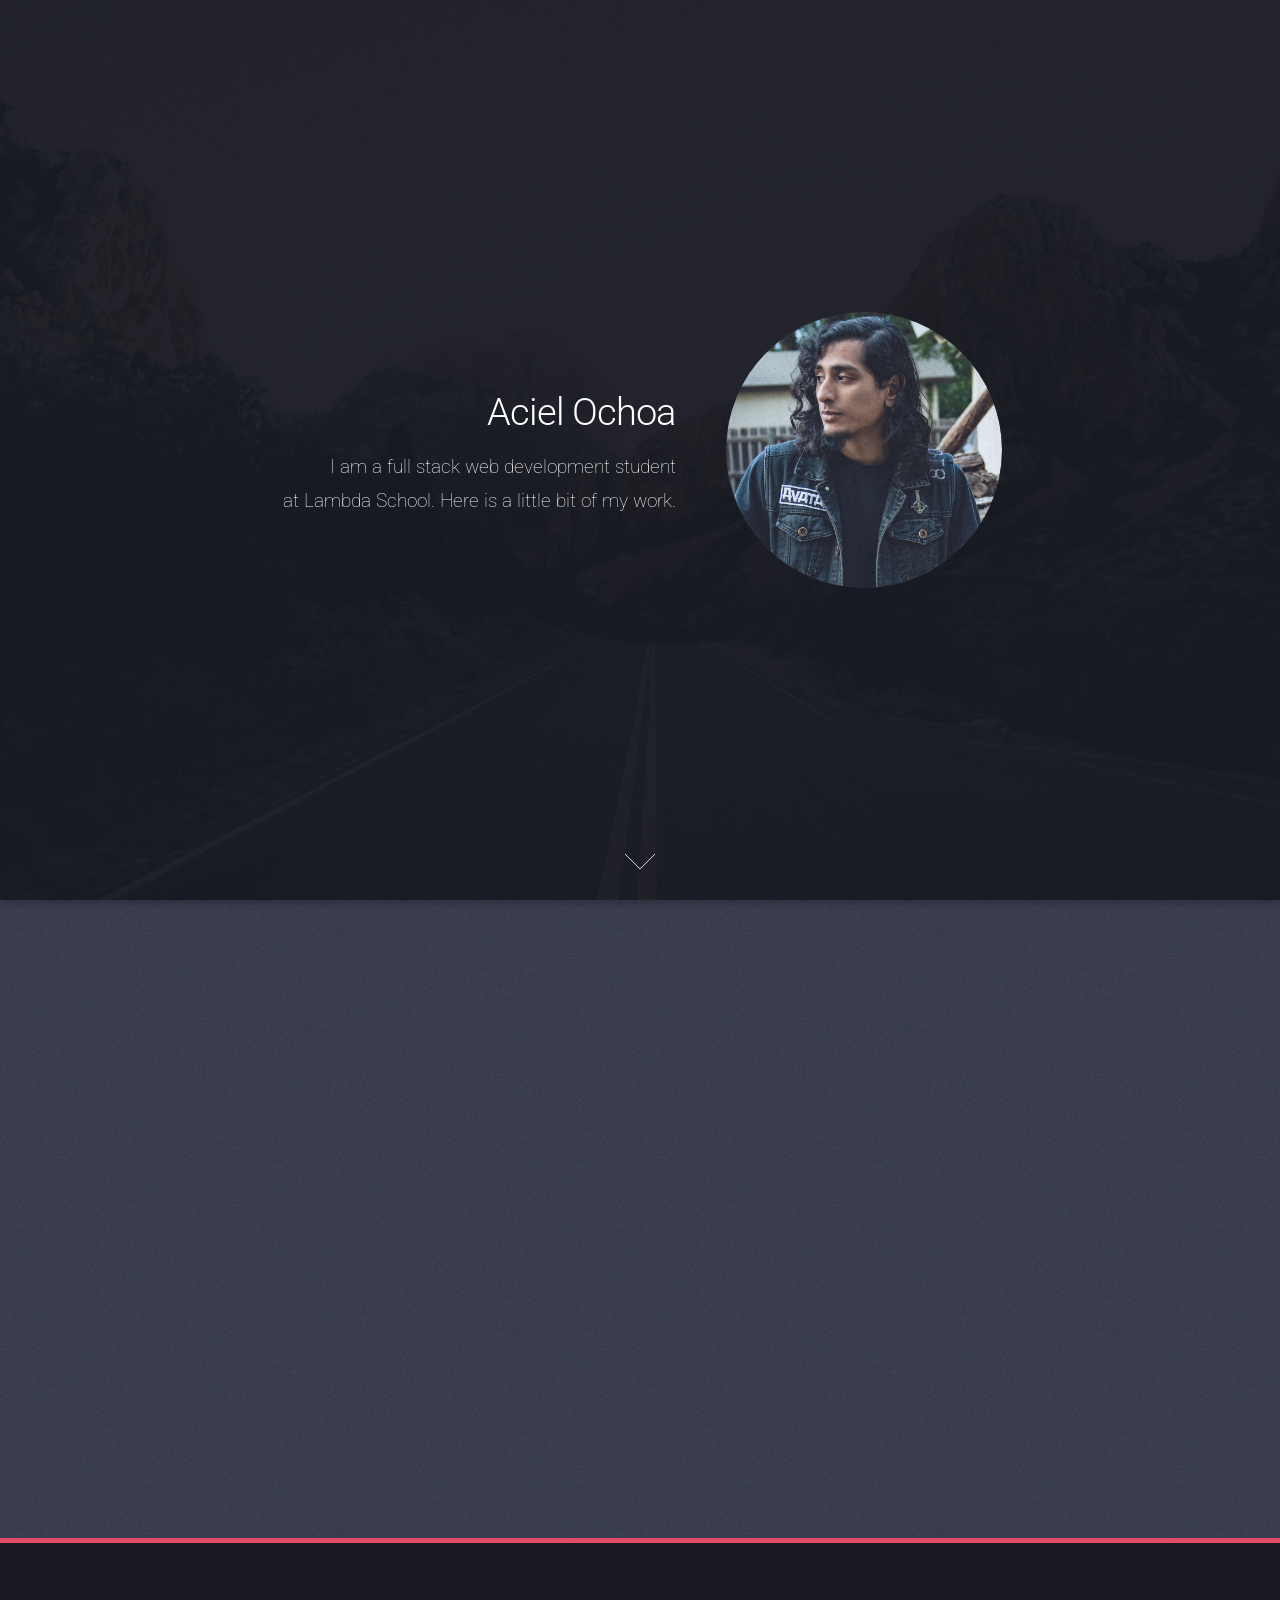
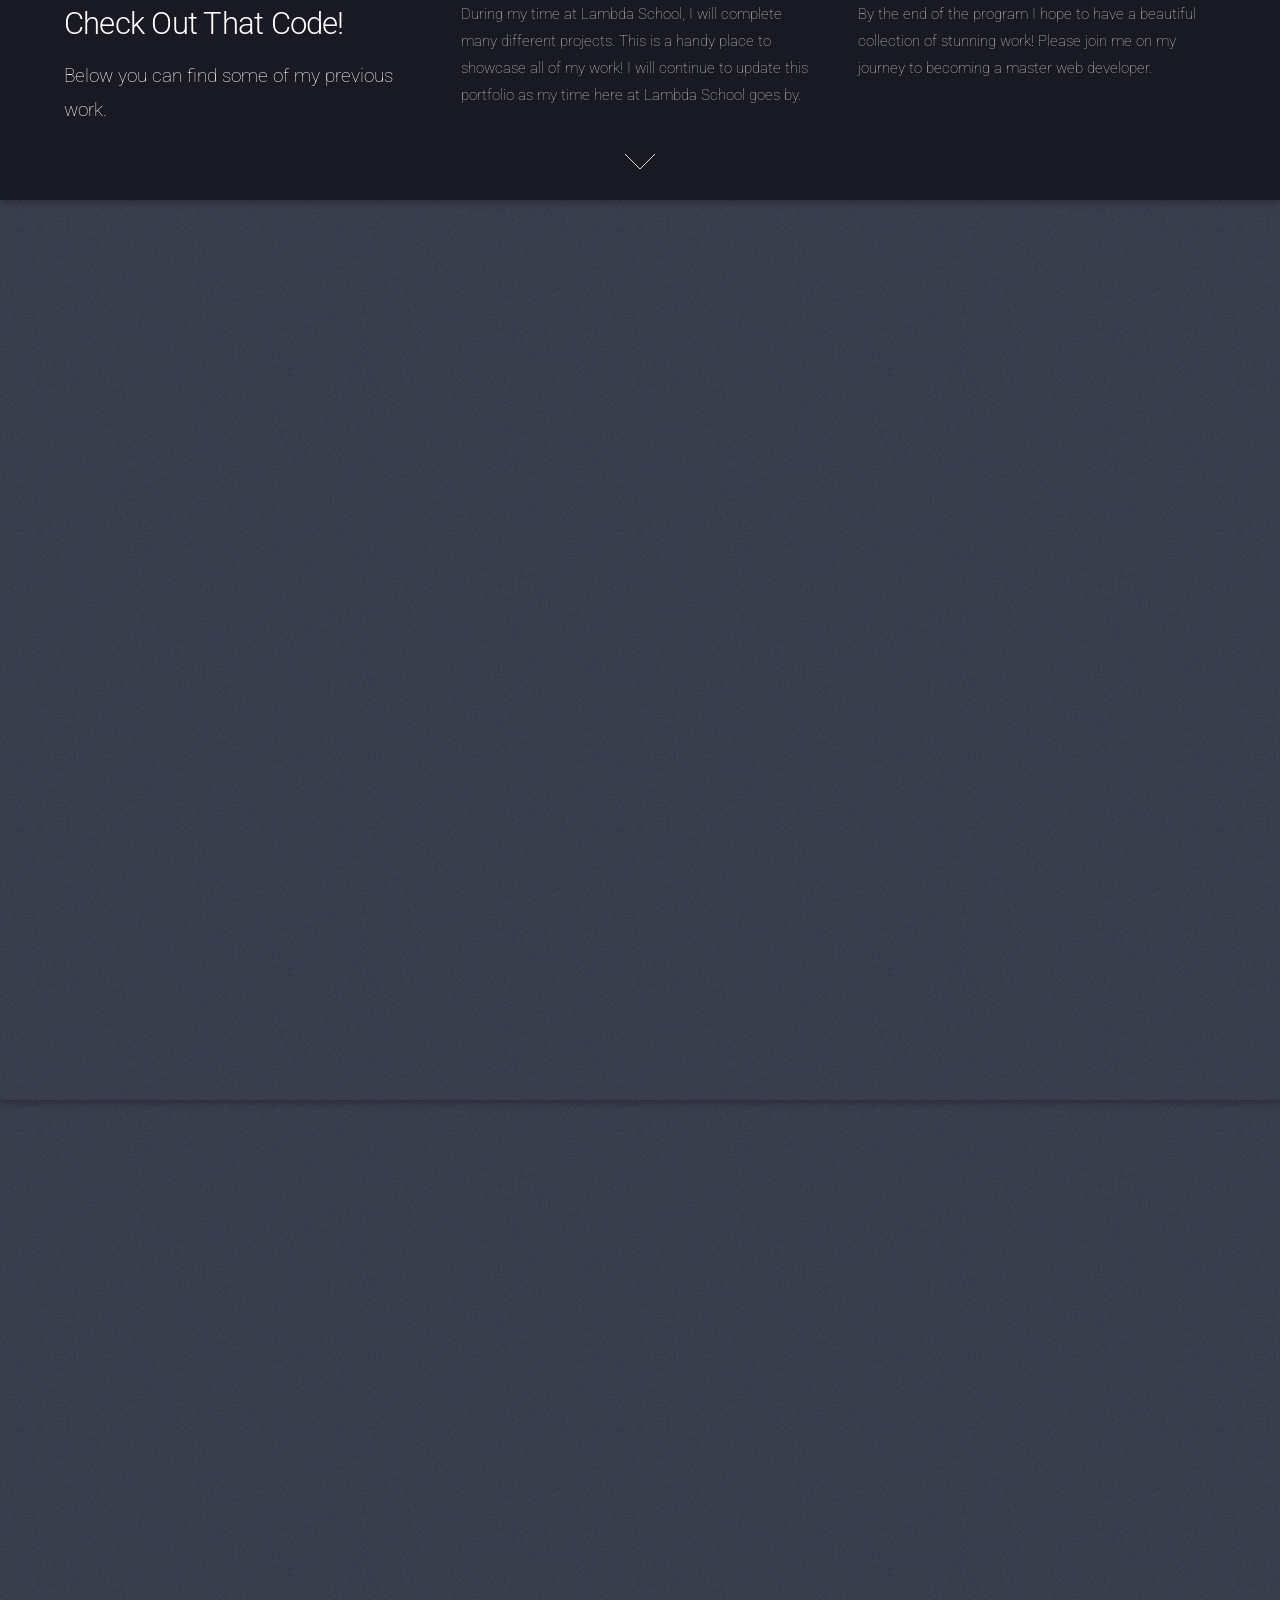
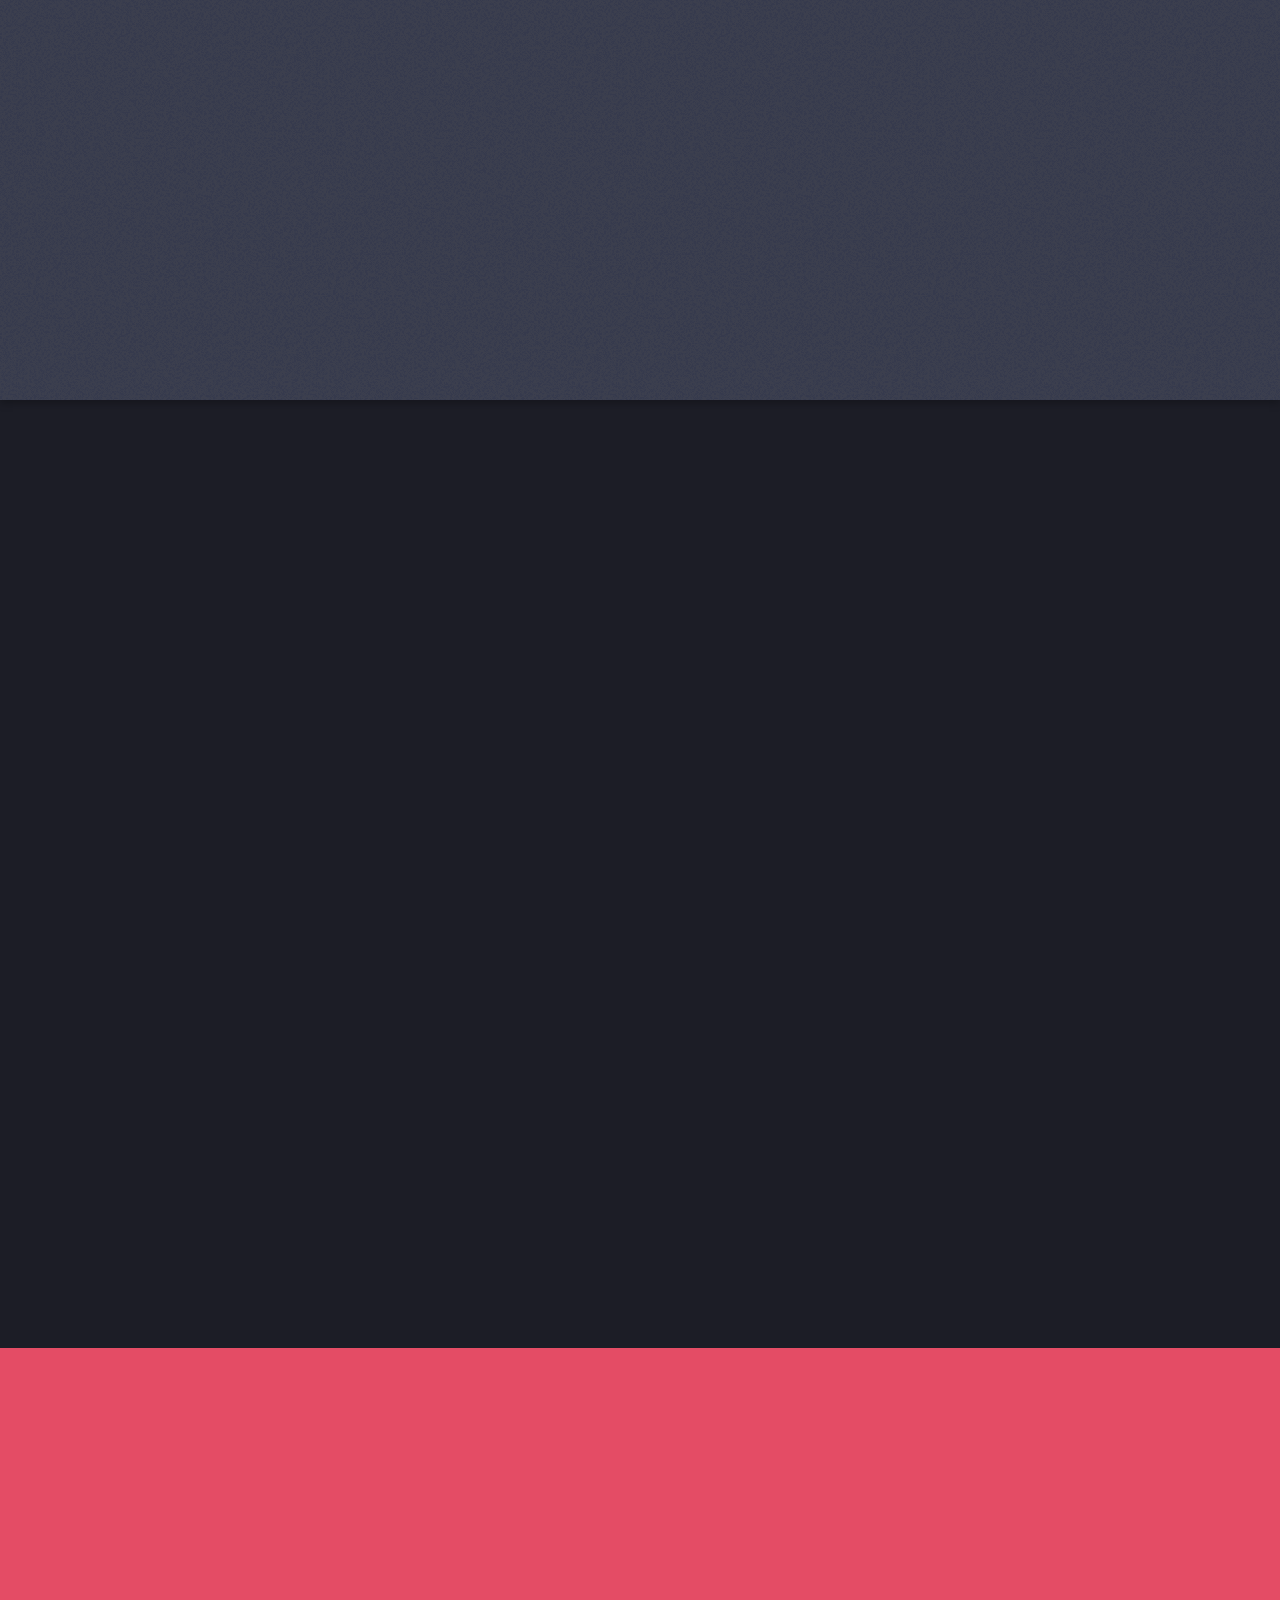
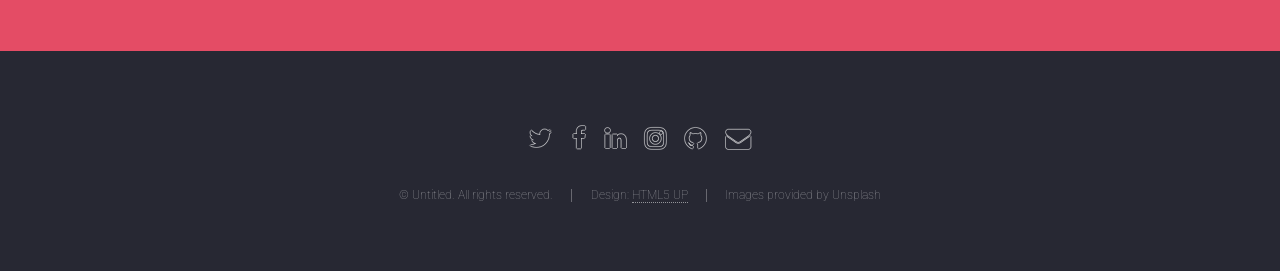
<file: index.html>
<!DOCTYPE HTML>
<!--
	Landed by HTML5 UP
	html5up.net | @ajlkn
	Free for personal and commercial use under the CCA 3.0 license (html5up.net/license)
-->
<html>
	<head>
		<title>Aciel Ochoa</title>
		<meta charset="utf-8" />
		<meta name="viewport" content="width=device-width, initial-scale=1, user-scalable=no" />
		<link rel="stylesheet" href="assets/css/main.css" />
		<noscript><link rel="stylesheet" href="assets/css/noscript.css" /></noscript>
	</head>
	<body class="is-preload landing">
		<div id="page-wrapper">

			<!-- Header -->
<!--
				<header id="header">
					<h1 id="logo"><a href="index.html">Landed</a></h1>
					<nav id="nav">
						<ul>
							<li><a href="index.html">Home</a></li>
							<li>
								<a href="#">Layouts</a>
								<ul>
									<li><a href="left-sidebar.html">Left Sidebar</a></li>
									<li><a href="right-sidebar.html">Right Sidebar</a></li>
									<li><a href="no-sidebar.html">No Sidebar</a></li>
									<li>
										<a href="#">Submenu</a>
										<ul>
											<li><a href="#">Option 1</a></li>
											<li><a href="#">Option 2</a></li>
											<li><a href="#">Option 3</a></li>
											<li><a href="#">Option 4</a></li>
										</ul>
									</li>
								</ul>
							</li>
							<li><a href="elements.html">Elements</a></li>
							<li><a href="#" class="button primary">Sign Up</a></li>
						</ul>
					</nav>
				</header>
-->

			<!-- Banner -->
				<section id="banner">
					<div class="content">
						<header>
							<h2>Aciel Ochoa</h2>
							<p>I am a full stack web development student<br />
							at Lambda School. Here is a little bit of my work.</p>
						</header>
						<span class="image"><img src="images/pic01.jpg" alt="Picture of Aciel Ochoa" /></span>
					</div>
					<a href="#one" class="goto-next scrolly">Next</a>
				</section>

			<!-- One -->
				<section id="one" class="spotlight style1 bottom">
					<span class="image fit main"><img src="images/pic02.jpg" alt="" /></span>
					<div class="content">
						<div class="container">
							<div class="row">
								<div class="col-4 col-12-medium">
									<header>
										<h2>Check Out That Code!</h2>
										<p>Below you can find some of my previous work.</p>
									</header>
								</div>
								<div class="col-4 col-12-medium">
									<p>During my time at Lambda School, I will complete many different projects. This is a handy place to showcase all of my work! I will continue to update this portfolio as my time here at Lambda School goes by.</p>
								</div>
								<div class="col-4 col-12-medium">
									<p>By the end of the program I hope to have a beautiful collection of stunning work! Please join me on my journey to becoming a master web developer.</p>
								</div>
							</div>
						</div>
					</div>
					<a href="#two" class="goto-next scrolly">Next</a>
				</section>

			<!-- Two -->
				<section id="two" class="spotlight style2 right">
					<span class="image fit main"><img src="images/pic03.jpg" alt="" /></span>
					<div class="content">
						<header>
							<h2>Sweet Eats Bakery</h2>
							<p>HTML &amp; CSS Practice</p>
						</header>
						<p>This page was one of our first projects at Lambda School. We practiced using semantic HTML and CSS to style a webpage.</p>
						<ul class="actions">
							<li><a href="https://codepen.io/aochoa1995/full/Lvgbdd" class="button" target="_blank">Visit Page</a></li>
						</ul>
					</div>
					<a href="#three" class="goto-next scrolly">Next</a>
				</section>

			<!-- Three -->
				<section id="three" class="spotlight style3 left">
					<span class="image fit main bottom"><img src="images/pic04.jpg" alt="" /></span>
					<div class="content">
						<header>
							<h2>Sprint I - User Interface</h2>
							<p>Applying concepts learned in the first Sprint at Lambda School</p>
						</header>
						<p>In our first sprint we studied semantic HTML, CSS Fundamentals, CSS Flexbox Module, and Git. This challenge put our skills to the test. We were given two design files in order to create the Home, and About pages.</p>
						<ul class="actions">
							<li><a href="https://aceishuman.github.io/Sprint-Challenge--User-Interface/index.html" class="button" target="_blank">Visit Page</a></li>
						</ul>
					</div>
					<a href="#four" class="goto-next scrolly">Next</a>
				</section>

			<!-- Four -->
				<section id="four" class="wrapper style1 special fade-up">
					<div class="container">
						<header class="major">
							<h2>Accumsan sed tempus adipiscing blandit</h2>
							<p>Iaculis ac volutpat vis non enim gravida nisi faucibus posuere arcu consequat</p>
						</header>
						<div class="box alt">
							<div class="row gtr-uniform">
								<section class="col-4 col-6-medium col-12-xsmall">
									<span class="icon alt major fa-area-chart"></span>
									<h3>Ipsum sed commodo</h3>
									<p>Feugiat accumsan lorem eu ac lorem amet accumsan donec. Blandit orci porttitor.</p>
								</section>
								<section class="col-4 col-6-medium col-12-xsmall">
									<span class="icon alt major fa-comment"></span>
									<h3>Eleifend lorem ornare</h3>
									<p>Feugiat accumsan lorem eu ac lorem amet accumsan donec. Blandit orci porttitor.</p>
								</section>
								<section class="col-4 col-6-medium col-12-xsmall">
									<span class="icon alt major fa-flask"></span>
									<h3>Cubilia cep lobortis</h3>
									<p>Feugiat accumsan lorem eu ac lorem amet accumsan donec. Blandit orci porttitor.</p>
								</section>
								<section class="col-4 col-6-medium col-12-xsmall">
									<span class="icon alt major fa-paper-plane"></span>
									<h3>Non semper interdum</h3>
									<p>Feugiat accumsan lorem eu ac lorem amet accumsan donec. Blandit orci porttitor.</p>
								</section>
								<section class="col-4 col-6-medium col-12-xsmall">
									<span class="icon alt major fa-file"></span>
									<h3>Odio laoreet accumsan</h3>
									<p>Feugiat accumsan lorem eu ac lorem amet accumsan donec. Blandit orci porttitor.</p>
								</section>
								<section class="col-4 col-6-medium col-12-xsmall">
									<span class="icon alt major fa-lock"></span>
									<h3>Massa arcu accumsan</h3>
									<p>Feugiat accumsan lorem eu ac lorem amet accumsan donec. Blandit orci porttitor.</p>
								</section>
							</div>
						</div>
						<footer class="major">
							<ul class="actions special">
								<li><a href="#" class="button">Magna sed feugiat</a></li>
							</ul>
						</footer>
					</div>
				</section>

			<!-- Five -->
				<section id="five" class="wrapper style2 special fade">
					<div class="container">
						<header>
							<h2>Magna faucibus lorem diam</h2>
							<p>Ante metus praesent faucibus ante integer id accumsan eleifend</p>
						</header>
						<form method="post" action="#" class="cta">
							<div class="row gtr-uniform gtr-50">
								<div class="col-8 col-12-xsmall"><input type="email" name="email" id="email" placeholder="Your Email Address" /></div>
								<div class="col-4 col-12-xsmall"><input type="submit" value="Get Started" class="fit primary" /></div>
							</div>
						</form>
					</div>
				</section>

			<!-- Footer -->
				<footer id="footer">
					<ul class="icons">
						<li><a href="#" class="icon alt fa-twitter"><span class="label">Twitter</span></a></li>
						<li><a href="#" class="icon alt fa-facebook"><span class="label">Facebook</span></a></li>
						<li><a href="#" class="icon alt fa-linkedin"><span class="label">LinkedIn</span></a></li>
						<li><a href="#" class="icon alt fa-instagram"><span class="label">Instagram</span></a></li>
						<li><a href="#" class="icon alt fa-github"><span class="label">GitHub</span></a></li>
						<li><a href="#" class="icon alt fa-envelope"><span class="label">Email</span></a></li>
					</ul>
					<ul class="copyright">
						<li>&copy; Untitled. All rights reserved.</li><li>Design: <a href="http://html5up.net">HTML5 UP</a></li><li>Images provided by Unsplash </li>
					</ul>
				</footer>

		</div>

		<!-- Scripts -->
			<script src="assets/js/jquery.min.js"></script>
			<script src="assets/js/jquery.scrolly.min.js"></script>
			<script src="assets/js/jquery.dropotron.min.js"></script>
			<script src="assets/js/jquery.scrollex.min.js"></script>
			<script src="assets/js/browser.min.js"></script>
			<script src="assets/js/breakpoints.min.js"></script>
			<script src="assets/js/util.js"></script>
			<script src="assets/js/main.js"></script>

	</body>
</html>
</file>
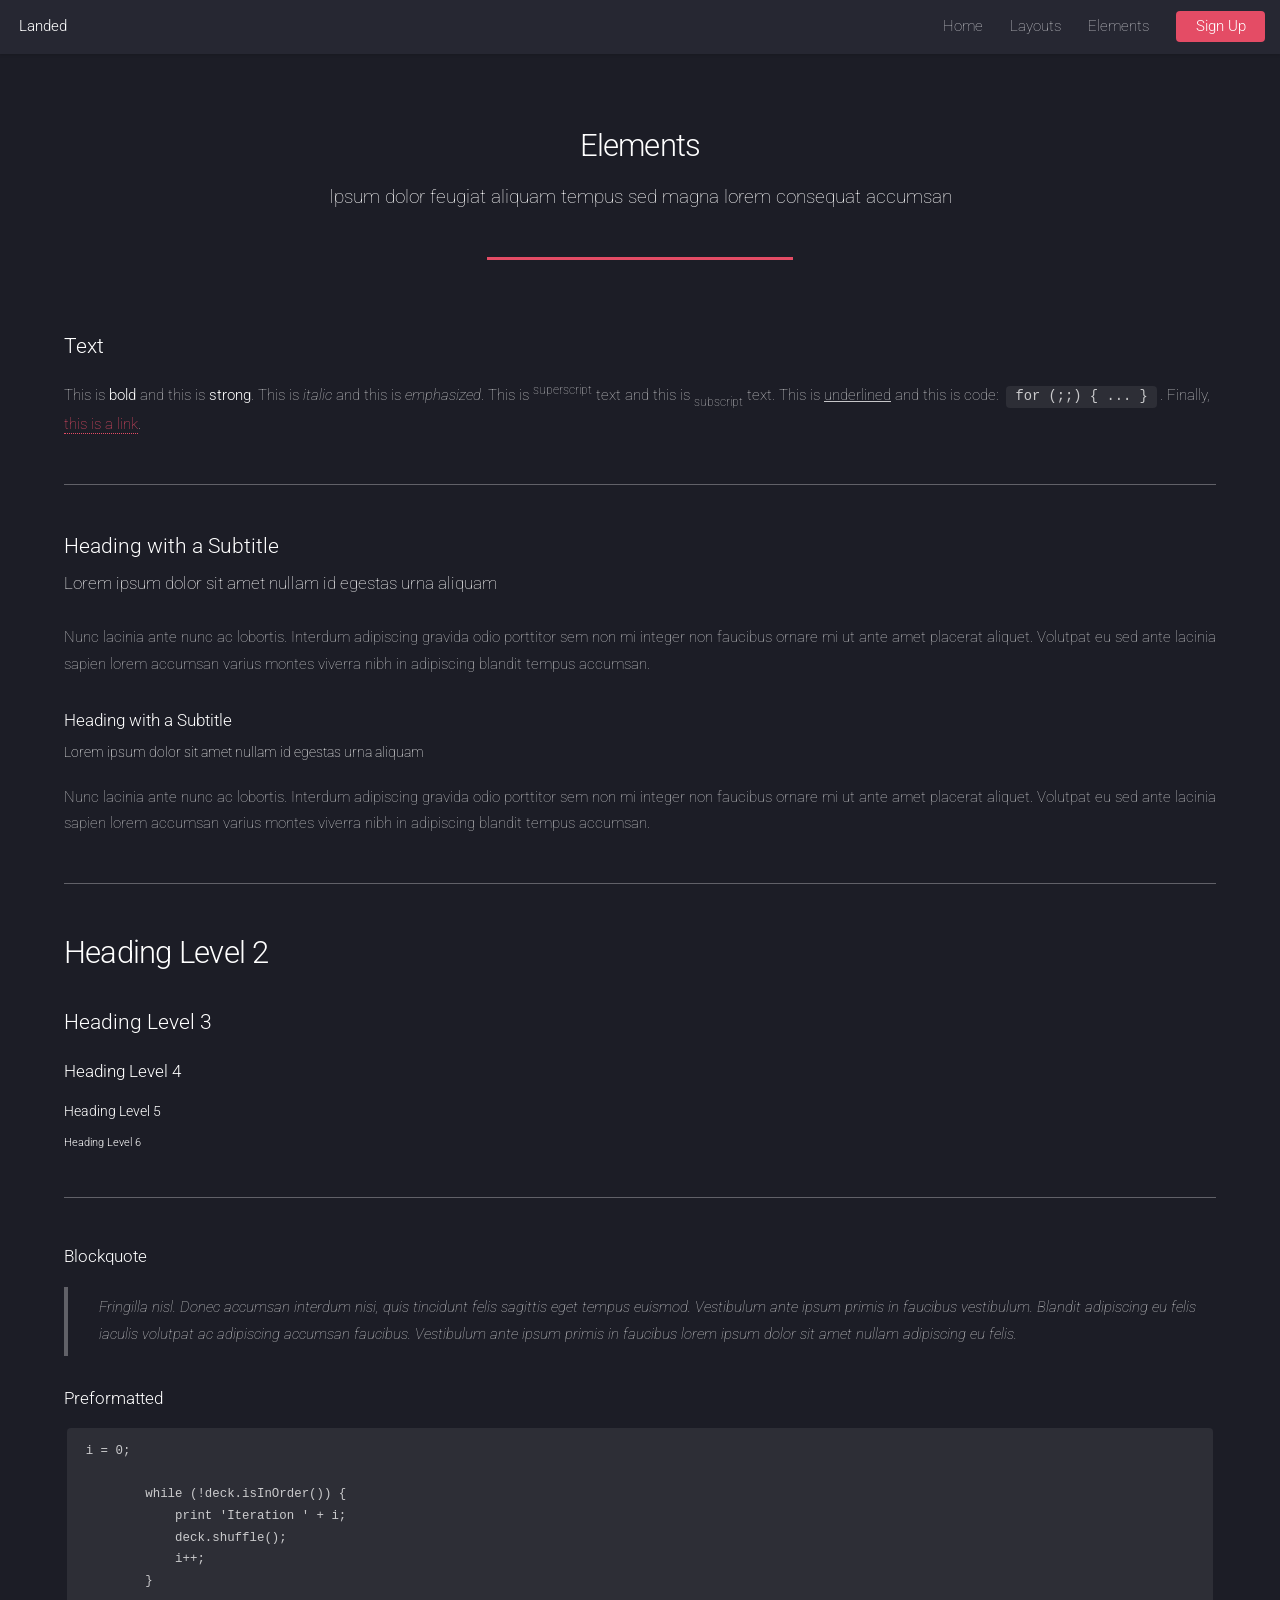
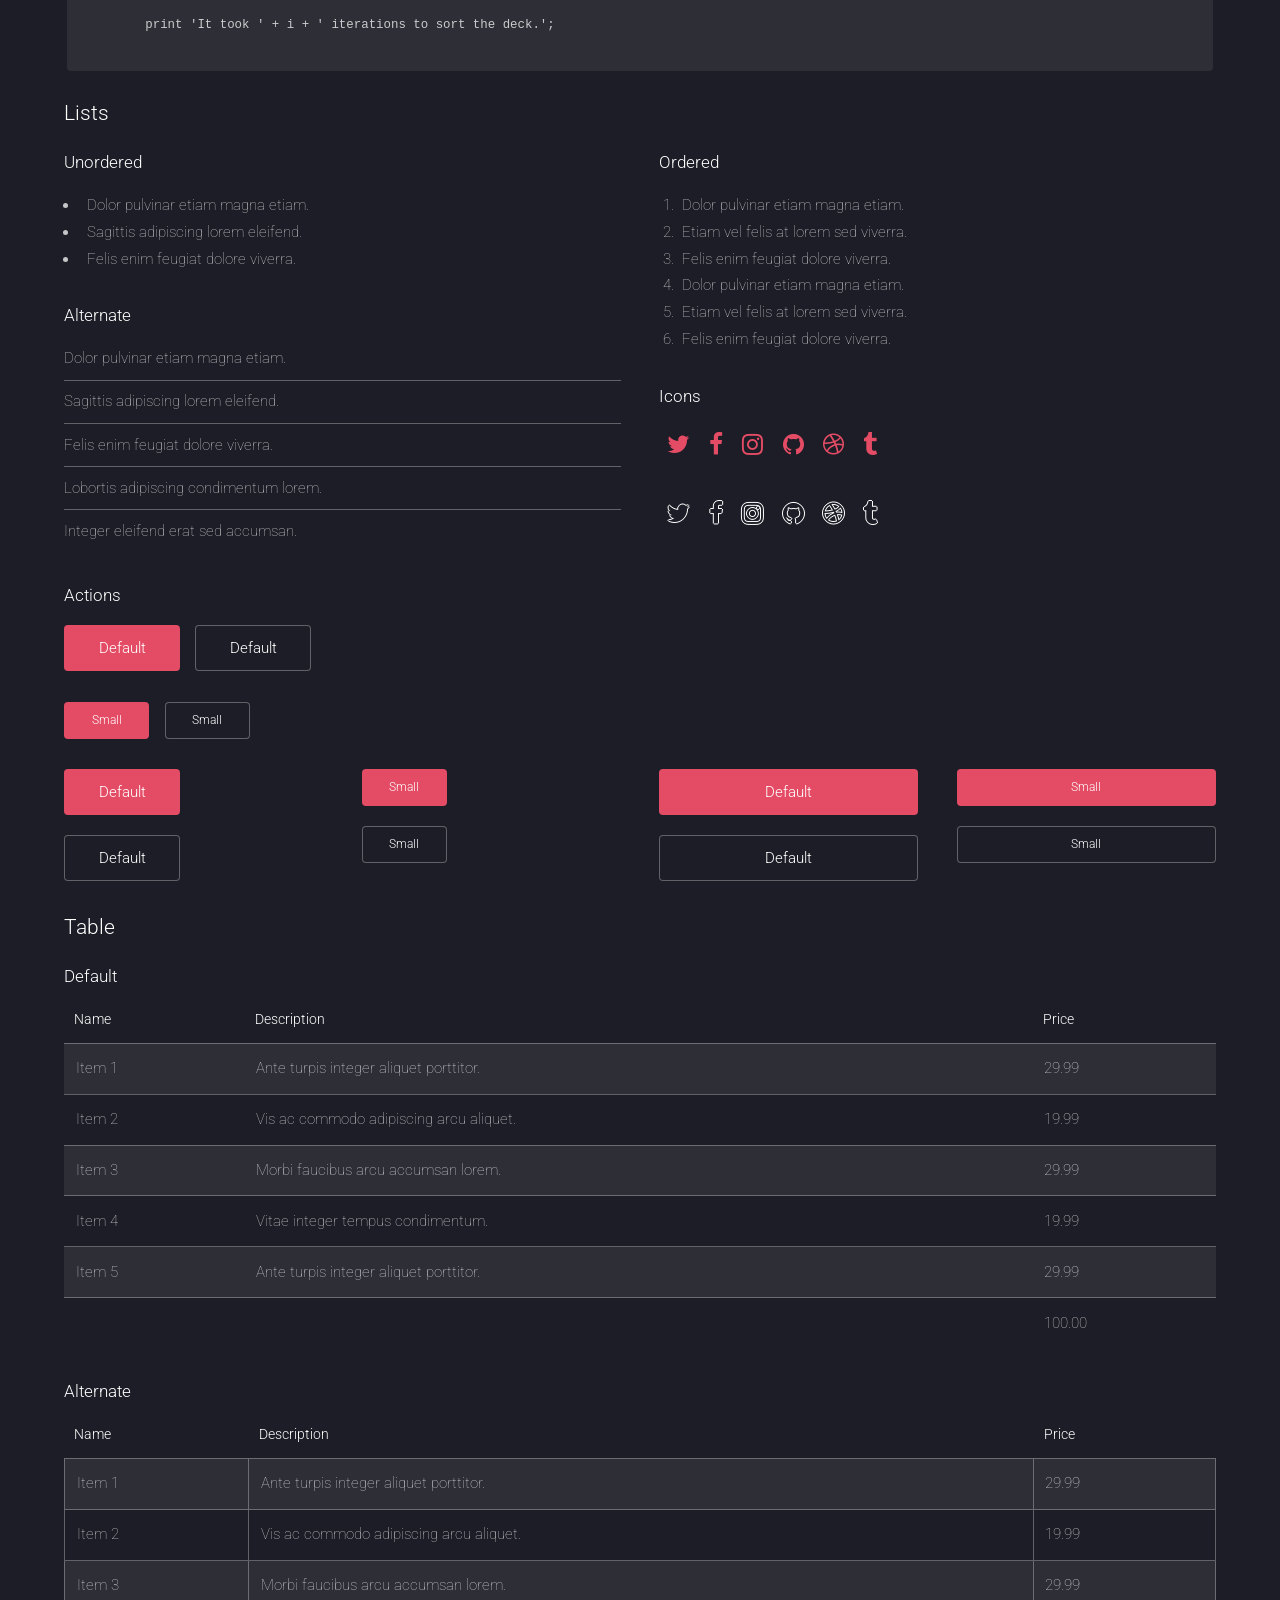
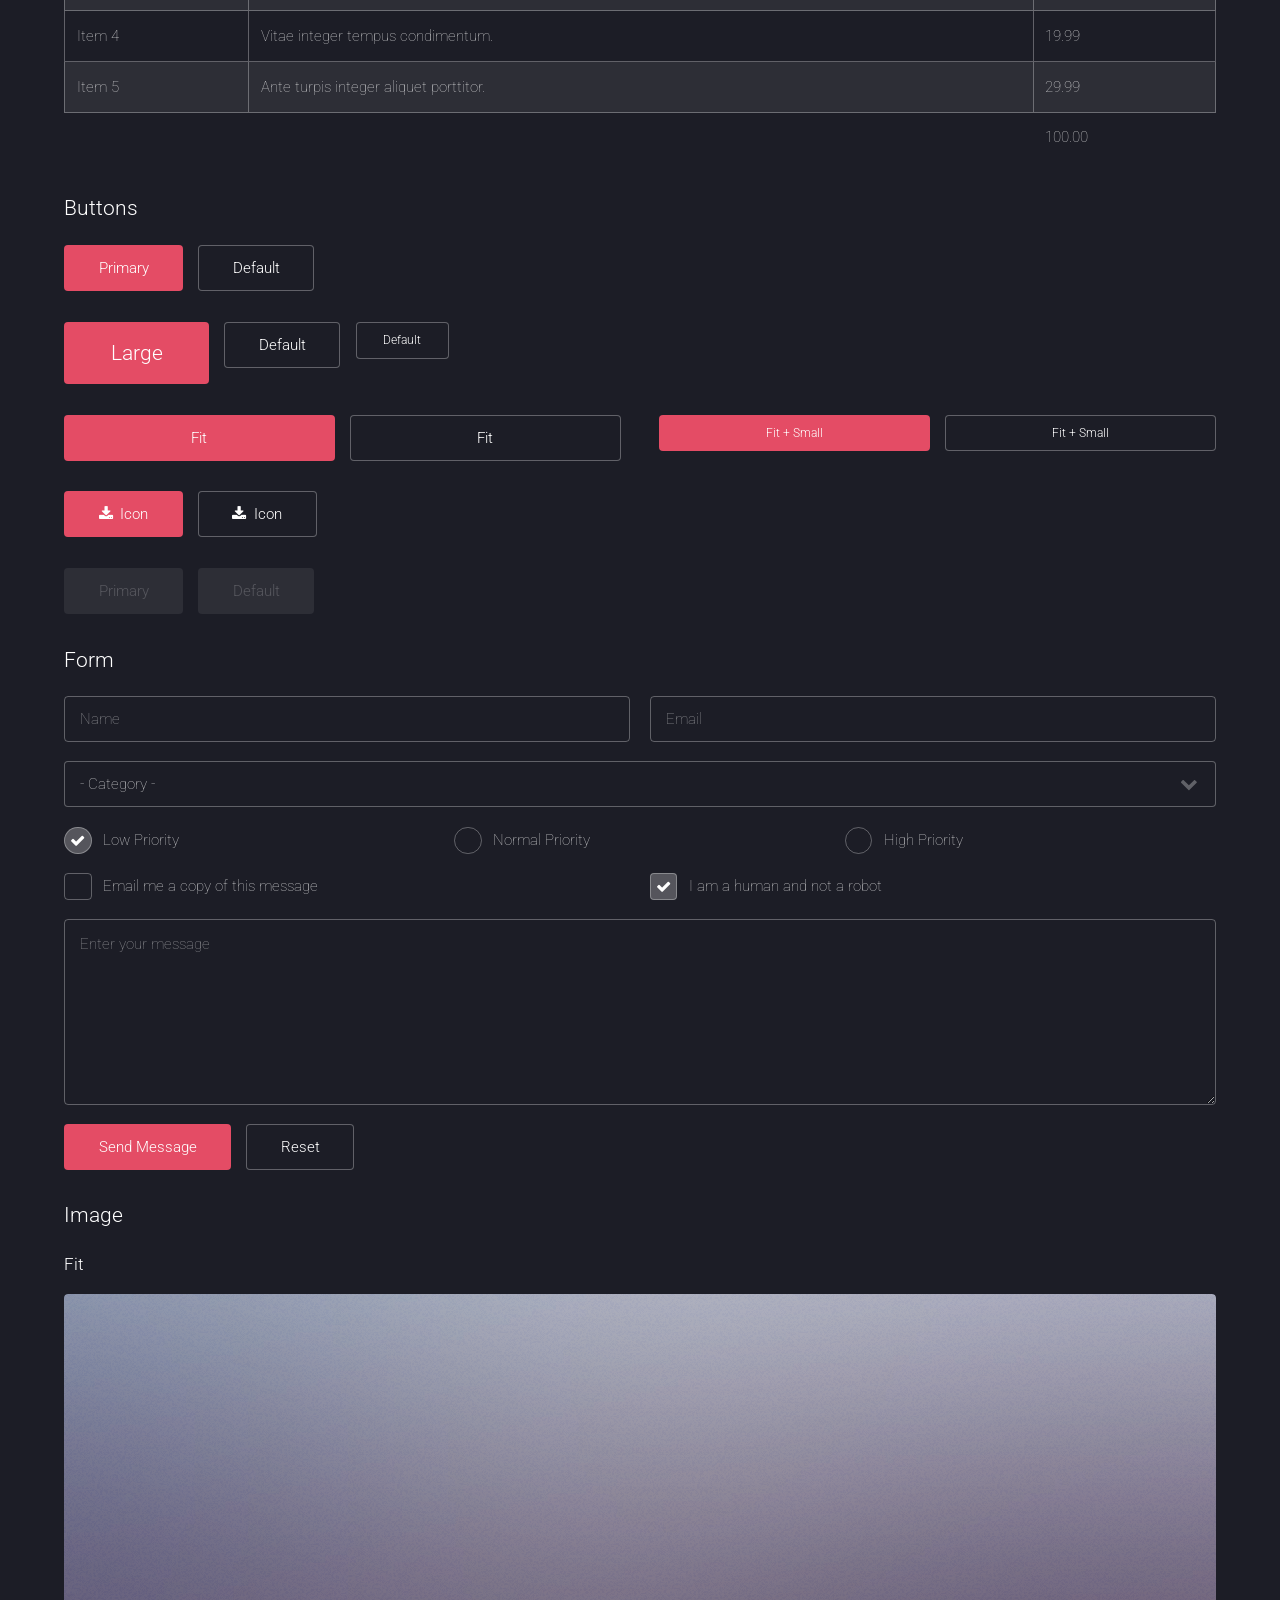
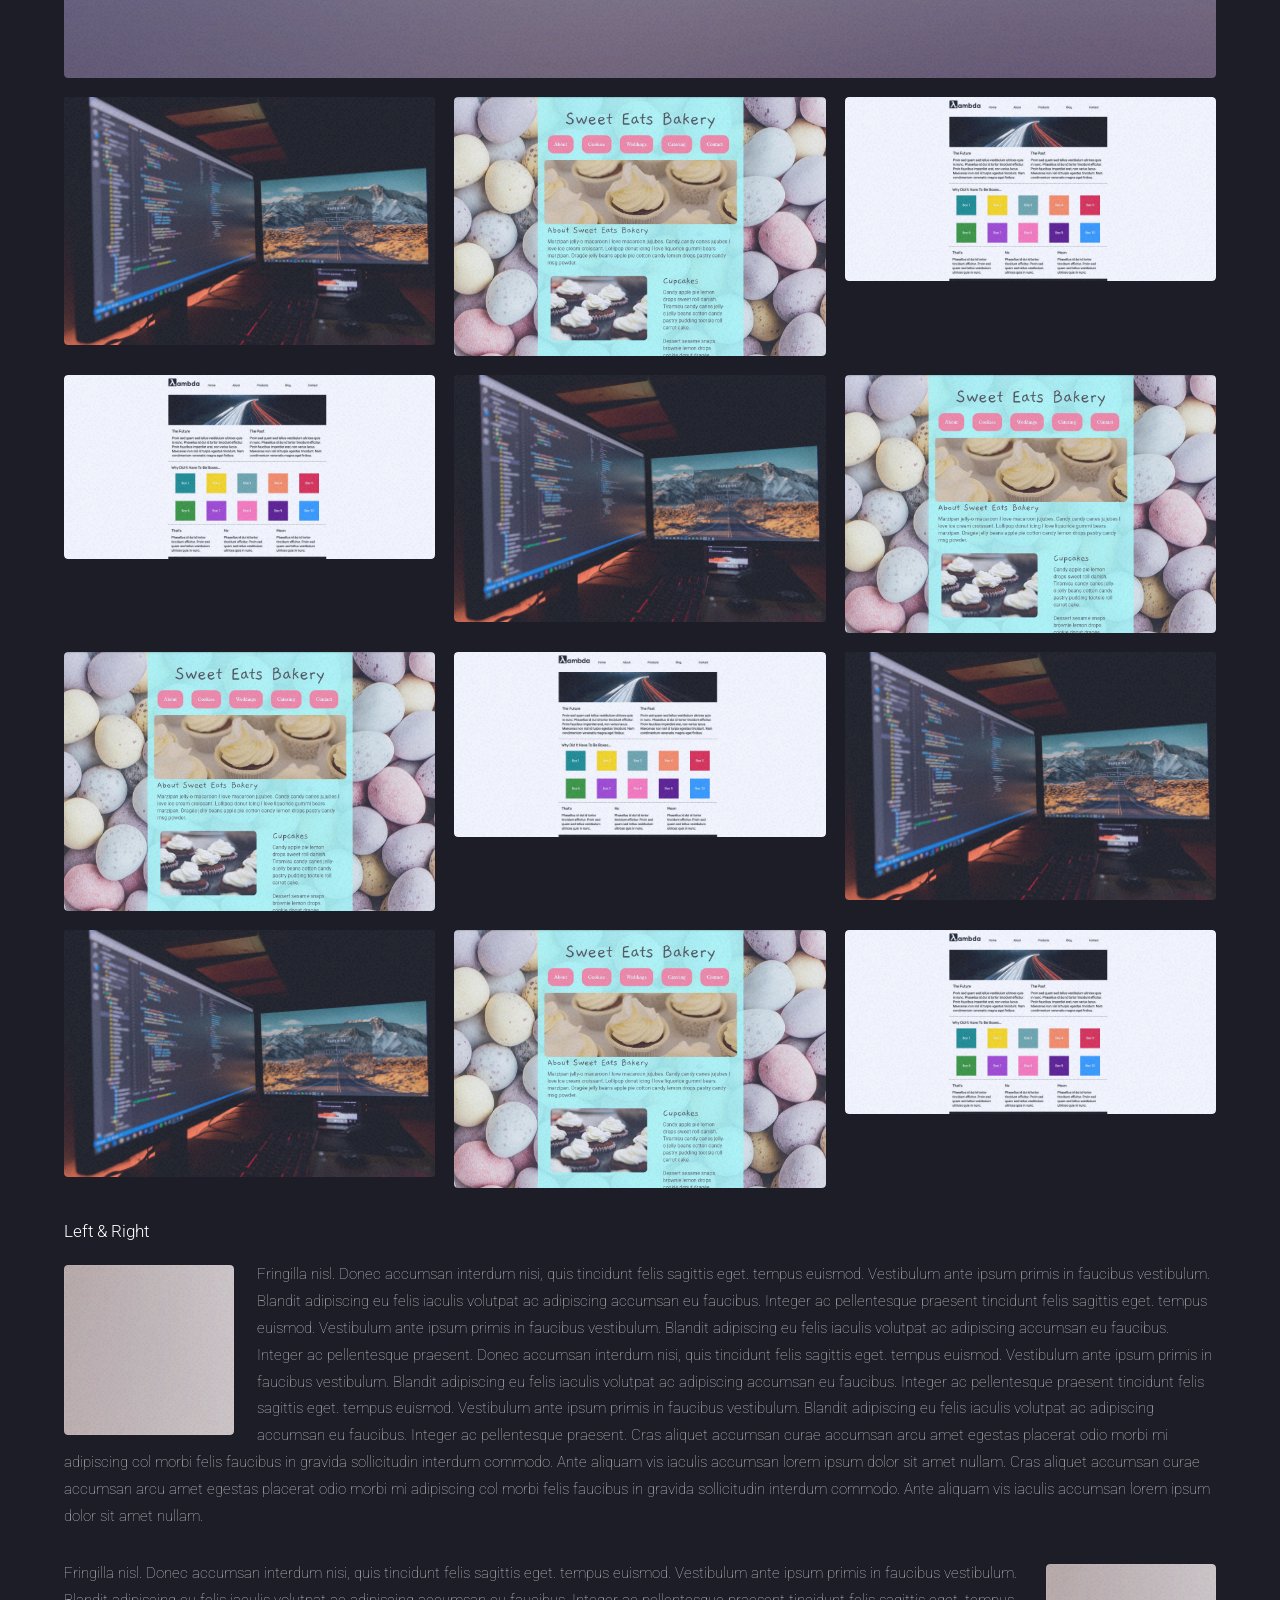
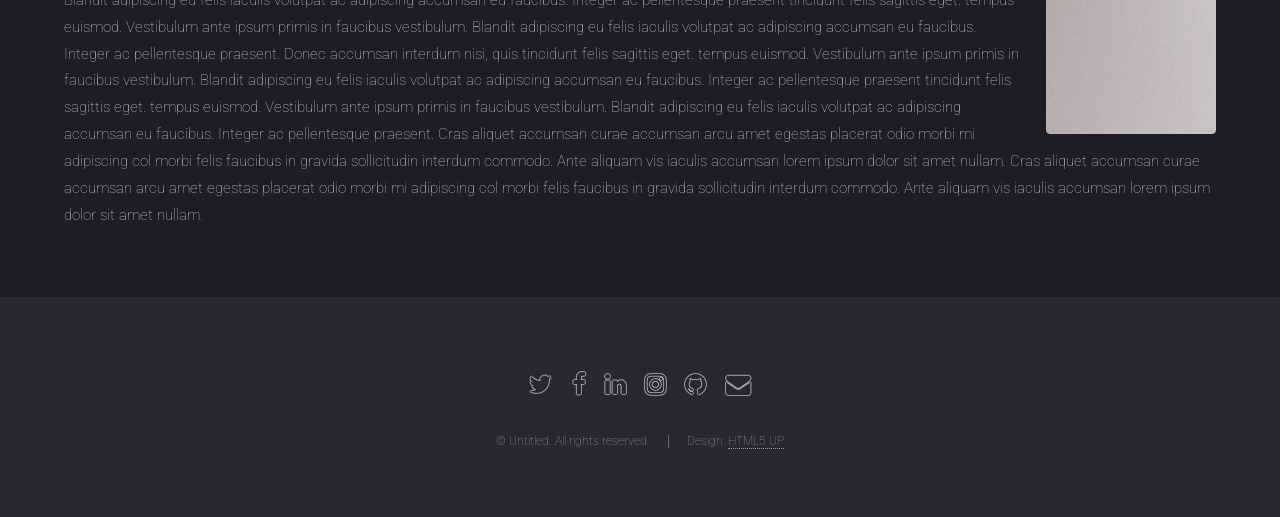
<file: elements.html>
<!DOCTYPE HTML>
<!--
	Landed by HTML5 UP
	html5up.net | @ajlkn
	Free for personal and commercial use under the CCA 3.0 license (html5up.net/license)
-->
<html>
	<head>
		<title>Elements - Landed by HTML5 UP</title>
		<meta charset="utf-8" />
		<meta name="viewport" content="width=device-width, initial-scale=1, user-scalable=no" />
		<link rel="stylesheet" href="assets/css/main.css" />
		<noscript><link rel="stylesheet" href="assets/css/noscript.css" /></noscript>
	</head>
	<body class="is-preload">
		<div id="page-wrapper">

			<!-- Header -->
				<header id="header">
					<h1 id="logo"><a href="index.html">Landed</a></h1>
					<nav id="nav">
						<ul>
							<li><a href="index.html">Home</a></li>
							<li>
								<a href="#">Layouts</a>
								<ul>
									<li><a href="left-sidebar.html">Left Sidebar</a></li>
									<li><a href="right-sidebar.html">Right Sidebar</a></li>
									<li><a href="no-sidebar.html">No Sidebar</a></li>
									<li>
										<a href="#">Submenu</a>
										<ul>
											<li><a href="#">Option 1</a></li>
											<li><a href="#">Option 2</a></li>
											<li><a href="#">Option 3</a></li>
											<li><a href="#">Option 4</a></li>
										</ul>
									</li>
								</ul>
							</li>
							<li><a href="elements.html">Elements</a></li>
							<li><a href="#" class="button primary">Sign Up</a></li>
						</ul>
					</nav>
				</header>

			<!-- Main -->
				<div id="main" class="wrapper style1">
					<div class="container">
						<header class="major">
							<h2>Elements</h2>
							<p>Ipsum dolor feugiat aliquam tempus sed magna lorem consequat accumsan</p>
						</header>

						<!-- Text -->
							<section>
								<h3>Text</h3>
								<p>This is <b>bold</b> and this is <strong>strong</strong>. This is <i>italic</i> and this is <em>emphasized</em>.
								This is <sup>superscript</sup> text and this is <sub>subscript</sub> text.
								This is <u>underlined</u> and this is code: <code>for (;;) { ... }</code>. Finally, <a href="#">this is a link</a>.</p>

								<hr />

								<header>
									<h3>Heading with a Subtitle</h3>
									<p>Lorem ipsum dolor sit amet nullam id egestas urna aliquam</p>
								</header>
								<p>Nunc lacinia ante nunc ac lobortis. Interdum adipiscing gravida odio porttitor sem non mi integer non faucibus ornare mi ut ante amet placerat aliquet. Volutpat eu sed ante lacinia sapien lorem accumsan varius montes viverra nibh in adipiscing blandit tempus accumsan.</p>
								<header>
									<h4>Heading with a Subtitle</h4>
									<p>Lorem ipsum dolor sit amet nullam id egestas urna aliquam</p>
								</header>
								<p>Nunc lacinia ante nunc ac lobortis. Interdum adipiscing gravida odio porttitor sem non mi integer non faucibus ornare mi ut ante amet placerat aliquet. Volutpat eu sed ante lacinia sapien lorem accumsan varius montes viverra nibh in adipiscing blandit tempus accumsan.</p>

								<hr />

								<h2>Heading Level 2</h2>
								<h3>Heading Level 3</h3>
								<h4>Heading Level 4</h4>
								<h5>Heading Level 5</h5>
								<h6>Heading Level 6</h6>

								<hr />

								<h4>Blockquote</h4>
								<blockquote>Fringilla nisl. Donec accumsan interdum nisi, quis tincidunt felis sagittis eget tempus euismod. Vestibulum ante ipsum primis in faucibus vestibulum. Blandit adipiscing eu felis iaculis volutpat ac adipiscing accumsan faucibus. Vestibulum ante ipsum primis in faucibus lorem ipsum dolor sit amet nullam adipiscing eu felis.</blockquote>

								<h4>Preformatted</h4>
								<pre><code>i = 0;

	while (!deck.isInOrder()) {
	    print 'Iteration ' + i;
	    deck.shuffle();
	    i++;
	}

	print 'It took ' + i + ' iterations to sort the deck.';
	</code></pre>
							</section>

						<!-- Lists -->
							<section>
								<h3>Lists</h3>
								<div class="row">
									<div class="col-6 col-12-xsmall">

										<h4>Unordered</h4>
										<ul>
											<li>Dolor pulvinar etiam magna etiam.</li>
											<li>Sagittis adipiscing lorem eleifend.</li>
											<li>Felis enim feugiat dolore viverra.</li>
										</ul>

										<h4>Alternate</h4>
										<ul class="alt">
											<li>Dolor pulvinar etiam magna etiam.</li>
											<li>Sagittis adipiscing lorem eleifend.</li>
											<li>Felis enim feugiat dolore viverra.</li>
											<li>Lobortis adipiscing condimentum lorem.</li>
											<li>Integer eleifend erat sed accumsan.</li>
										</ul>

									</div>
									<div class="col-6 col-12-xsmall">

										<h4>Ordered</h4>
										<ol>
											<li>Dolor pulvinar etiam magna etiam.</li>
											<li>Etiam vel felis at lorem sed viverra.</li>
											<li>Felis enim feugiat dolore viverra.</li>
											<li>Dolor pulvinar etiam magna etiam.</li>
											<li>Etiam vel felis at lorem sed viverra.</li>
											<li>Felis enim feugiat dolore viverra.</li>
										</ol>

										<h4>Icons</h4>
										<ul class="icons">
											<li><a href="#" class="icon fa-twitter"><span class="label">Twitter</span></a></li>
											<li><a href="#" class="icon fa-facebook"><span class="label">Facebook</span></a></li>
											<li><a href="#" class="icon fa-instagram"><span class="label">Instagram</span></a></li>
											<li><a href="#" class="icon fa-github"><span class="label">Github</span></a></li>
											<li><a href="#" class="icon fa-dribbble"><span class="label">Dribbble</span></a></li>
											<li><a href="#" class="icon fa-tumblr"><span class="label">Tumblr</span></a></li>
										</ul>
										<ul class="icons">
											<li><a href="#" class="icon alt fa-twitter"><span class="label">Twitter</span></a></li>
											<li><a href="#" class="icon alt fa-facebook"><span class="label">Facebook</span></a></li>
											<li><a href="#" class="icon alt fa-instagram"><span class="label">Instagram</span></a></li>
											<li><a href="#" class="icon alt fa-github"><span class="label">Github</span></a></li>
											<li><a href="#" class="icon alt fa-dribbble"><span class="label">Dribbble</span></a></li>
											<li><a href="#" class="icon alt fa-tumblr"><span class="label">Tumblr</span></a></li>
										</ul>

									</div>
								</div>

								<h4>Actions</h4>
								<ul class="actions">
									<li><a href="#" class="button primary">Default</a></li>
									<li><a href="#" class="button">Default</a></li>
								</ul>
								<ul class="actions small">
									<li><a href="#" class="button primary small">Small</a></li>
									<li><a href="#" class="button small">Small</a></li>
								</ul>
								<div class="row">
									<div class="col-3 col-6-medium col-12-xsmall">
										<ul class="actions stacked">
											<li><a href="#" class="button primary">Default</a></li>
											<li><a href="#" class="button">Default</a></li>
										</ul>
									</div>
									<div class="col-3 col-6-medium col-12-xsmall">
										<ul class="actions stacked">
											<li><a href="#" class="button primary small">Small</a></li>
											<li><a href="#" class="button small">Small</a></li>
										</ul>
									</div>
									<div class="col-3 col-6-medium col-12-xsmall">
										<ul class="actions stacked">
											<li><a href="#" class="button primary fit">Default</a></li>
											<li><a href="#" class="button fit">Default</a></li>
										</ul>
									</div>
									<div class="col-3 col-6-medium col-12-xsmall">
										<ul class="actions stacked">
											<li><a href="#" class="button primary small fit">Small</a></li>
											<li><a href="#" class="button small fit">Small</a></li>
										</ul>
									</div>
								</div>
							</section>

						<!-- Table -->
							<section>
								<h3>Table</h3>
								<h4>Default</h4>
								<div class="table-wrapper">
									<table>
										<thead>
											<tr>
												<th>Name</th>
												<th>Description</th>
												<th>Price</th>
											</tr>
										</thead>
										<tbody>
											<tr>
												<td>Item 1</td>
												<td>Ante turpis integer aliquet porttitor.</td>
												<td>29.99</td>
											</tr>
											<tr>
												<td>Item 2</td>
												<td>Vis ac commodo adipiscing arcu aliquet.</td>
												<td>19.99</td>
											</tr>
											<tr>
												<td>Item 3</td>
												<td> Morbi faucibus arcu accumsan lorem.</td>
												<td>29.99</td>
											</tr>
											<tr>
												<td>Item 4</td>
												<td>Vitae integer tempus condimentum.</td>
												<td>19.99</td>
											</tr>
											<tr>
												<td>Item 5</td>
												<td>Ante turpis integer aliquet porttitor.</td>
												<td>29.99</td>
											</tr>
										</tbody>
										<tfoot>
											<tr>
												<td colspan="2"></td>
												<td>100.00</td>
											</tr>
										</tfoot>
									</table>
								</div>
								<h4>Alternate</h4>
								<div class="table-wrapper">
									<table class="alt">
										<thead>
											<tr>
												<th>Name</th>
												<th>Description</th>
												<th>Price</th>
											</tr>
										</thead>
										<tbody>
											<tr>
												<td>Item 1</td>
												<td>Ante turpis integer aliquet porttitor.</td>
												<td>29.99</td>
											</tr>
											<tr>
												<td>Item 2</td>
												<td>Vis ac commodo adipiscing arcu aliquet.</td>
												<td>19.99</td>
											</tr>
											<tr>
												<td>Item 3</td>
												<td> Morbi faucibus arcu accumsan lorem.</td>
												<td>29.99</td>
											</tr>
											<tr>
												<td>Item 4</td>
												<td>Vitae integer tempus condimentum.</td>
												<td>19.99</td>
											</tr>
											<tr>
												<td>Item 5</td>
												<td>Ante turpis integer aliquet porttitor.</td>
												<td>29.99</td>
											</tr>
										</tbody>
										<tfoot>
											<tr>
												<td colspan="2"></td>
												<td>100.00</td>
											</tr>
										</tfoot>
									</table>
								</div>
							</section>

						<!-- Buttons -->
							<section>
								<h3>Buttons</h3>
								<ul class="actions">
									<li><a href="#" class="button primary">Primary</a></li>
									<li><a href="#" class="button">Default</a></li>
								</ul>
								<ul class="actions">
									<li><a href="#" class="button primary large">Large</a></li>
									<li><a href="#" class="button">Default</a></li>
									<li><a href="#" class="button small">Default</a></li>
								</ul>
								<div class="row">
									<div class="col-6 col-12-xsmall">
										<ul class="actions fit">
											<li><a href="#" class="button primary fit">Fit</a></li>
											<li><a href="#" class="button fit">Fit</a></li>
										</ul>
									</div>
									<div class="col-6 col-12-xsmall">
										<ul class="actions fit small">
											<li><a href="#" class="button primary fit small">Fit + Small</a></li>
											<li><a href="#" class="button fit small">Fit + Small</a></li>
										</ul>
									</div>
								</div>
								<ul class="actions">
									<li><a href="#" class="button primary icon fa-download">Icon</a></li>
									<li><a href="#" class="button icon fa-download">Icon</a></li>
								</ul>
								<ul class="actions">
									<li><span class="button primary disabled">Primary</span></li>
									<li><span class="button disabled">Default</span></li>
								</ul>
							</section>

						<!-- Form -->
							<section>
								<h3>Form</h3>
								<form method="post" action="#">
									<div class="row gtr-uniform gtr-50">
										<div class="col-6 col-12-xsmall">
											<input type="text" name="name" id="name" value="" placeholder="Name" />
										</div>
										<div class="col-6 col-12-xsmall">
											<input type="email" name="email" id="email" value="" placeholder="Email" />
										</div>
										<div class="col-12">
											<select name="category" id="category">
												<option value="">- Category -</option>
												<option value="1">Manufacturing</option>
												<option value="1">Shipping</option>
												<option value="1">Administration</option>
												<option value="1">Human Resources</option>
											</select>
										</div>
										<div class="col-4 col-12-medium">
											<input type="radio" id="priority-low" name="priority" checked>
											<label for="priority-low">Low Priority</label>
										</div>
										<div class="col-4 col-12-medium">
											<input type="radio" id="priority-normal" name="priority">
											<label for="priority-normal">Normal Priority</label>
										</div>
										<div class="col-4 col-12-medium">
											<input type="radio" id="priority-high" name="priority">
											<label for="priority-high">High Priority</label>
										</div>
										<div class="col-6 col-12-medium">
											<input type="checkbox" id="copy" name="copy">
											<label for="copy">Email me a copy of this message</label>
										</div>
										<div class="col-6 col-12-medium">
											<input type="checkbox" id="human" name="human" checked>
											<label for="human">I am a human and not a robot</label>
										</div>
										<div class="col-12">
											<textarea name="message" id="message" placeholder="Enter your message" rows="6"></textarea>
										</div>
										<div class="col-12">
											<ul class="actions">
												<li><input type="submit" value="Send Message" class="primary" /></li>
												<li><input type="reset" value="Reset" /></li>
											</ul>
										</div>
									</div>
								</form>
							</section>

						<!-- Image -->
							<section>
								<h3>Image</h3>
								<h4>Fit</h4>
								<div class="box alt">
									<div class="row gtr-50 gtr-uniform">
										<div class="col-12"><span class="image fit"><img src="images/pic07.jpg" alt="" /></span></div>
										<div class="col-4 col-6-xsmall"><span class="image fit"><img src="images/pic02.jpg" alt="" /></span></div>
										<div class="col-4 col-6-xsmall"><span class="image fit"><img src="images/pic03.jpg" alt="" /></span></div>
										<div class="col-4 col-6-xsmall"><span class="image fit"><img src="images/pic04.jpg" alt="" /></span></div>
										<div class="col-4 col-6-xsmall"><span class="image fit"><img src="images/pic04.jpg" alt="" /></span></div>
										<div class="col-4 col-6-xsmall"><span class="image fit"><img src="images/pic02.jpg" alt="" /></span></div>
										<div class="col-4 col-6-xsmall"><span class="image fit"><img src="images/pic03.jpg" alt="" /></span></div>
										<div class="col-4 col-6-xsmall"><span class="image fit"><img src="images/pic03.jpg" alt="" /></span></div>
										<div class="col-4 col-6-xsmall"><span class="image fit"><img src="images/pic04.jpg" alt="" /></span></div>
										<div class="col-4 col-6-xsmall"><span class="image fit"><img src="images/pic02.jpg" alt="" /></span></div>
										<div class="col-4 col-6-xsmall"><span class="image fit"><img src="images/pic02.jpg" alt="" /></span></div>
										<div class="col-4 col-6-xsmall"><span class="image fit"><img src="images/pic03.jpg" alt="" /></span></div>
										<div class="col-4 col-6-xsmall"><span class="image fit"><img src="images/pic04.jpg" alt="" /></span></div>
									</div>
								</div>

								<h4>Left &amp; Right</h4>
								<p><span class="image left"><img src="images/pic08.jpg" alt="" /></span>Fringilla nisl. Donec accumsan interdum nisi, quis tincidunt felis sagittis eget. tempus euismod. Vestibulum ante ipsum primis in faucibus vestibulum. Blandit adipiscing eu felis iaculis volutpat ac adipiscing accumsan eu faucibus. Integer ac pellentesque praesent tincidunt felis sagittis eget. tempus euismod. Vestibulum ante ipsum primis in faucibus vestibulum. Blandit adipiscing eu felis iaculis volutpat ac adipiscing accumsan eu faucibus. Integer ac pellentesque praesent. Donec accumsan interdum nisi, quis tincidunt felis sagittis eget. tempus euismod. Vestibulum ante ipsum primis in faucibus vestibulum. Blandit adipiscing eu felis iaculis volutpat ac adipiscing accumsan eu faucibus. Integer ac pellentesque praesent tincidunt felis sagittis eget. tempus euismod. Vestibulum ante ipsum primis in faucibus vestibulum. Blandit adipiscing eu felis iaculis volutpat ac adipiscing accumsan eu faucibus. Integer ac pellentesque praesent. Cras aliquet accumsan curae accumsan arcu amet egestas placerat odio morbi mi adipiscing col morbi felis faucibus in gravida sollicitudin interdum commodo. Ante aliquam vis iaculis accumsan lorem ipsum dolor sit amet nullam. Cras aliquet accumsan curae accumsan arcu amet egestas placerat odio morbi mi adipiscing col morbi felis faucibus in gravida sollicitudin interdum commodo. Ante aliquam vis iaculis accumsan lorem ipsum dolor sit amet nullam.</p>
								<p><span class="image right"><img src="images/pic08.jpg" alt="" /></span>Fringilla nisl. Donec accumsan interdum nisi, quis tincidunt felis sagittis eget. tempus euismod. Vestibulum ante ipsum primis in faucibus vestibulum. Blandit adipiscing eu felis iaculis volutpat ac adipiscing accumsan eu faucibus. Integer ac pellentesque praesent tincidunt felis sagittis eget. tempus euismod. Vestibulum ante ipsum primis in faucibus vestibulum. Blandit adipiscing eu felis iaculis volutpat ac adipiscing accumsan eu faucibus. Integer ac pellentesque praesent. Donec accumsan interdum nisi, quis tincidunt felis sagittis eget. tempus euismod. Vestibulum ante ipsum primis in faucibus vestibulum. Blandit adipiscing eu felis iaculis volutpat ac adipiscing accumsan eu faucibus. Integer ac pellentesque praesent tincidunt felis sagittis eget. tempus euismod. Vestibulum ante ipsum primis in faucibus vestibulum. Blandit adipiscing eu felis iaculis volutpat ac adipiscing accumsan eu faucibus. Integer ac pellentesque praesent. Cras aliquet accumsan curae accumsan arcu amet egestas placerat odio morbi mi adipiscing col morbi felis faucibus in gravida sollicitudin interdum commodo. Ante aliquam vis iaculis accumsan lorem ipsum dolor sit amet nullam. Cras aliquet accumsan curae accumsan arcu amet egestas placerat odio morbi mi adipiscing col morbi felis faucibus in gravida sollicitudin interdum commodo. Ante aliquam vis iaculis accumsan lorem ipsum dolor sit amet nullam.</p>
							</section>

					</div>
				</div>

			<!-- Footer -->
				<footer id="footer">
					<ul class="icons">
						<li><a href="#" class="icon alt fa-twitter"><span class="label">Twitter</span></a></li>
						<li><a href="#" class="icon alt fa-facebook"><span class="label">Facebook</span></a></li>
						<li><a href="#" class="icon alt fa-linkedin"><span class="label">LinkedIn</span></a></li>
						<li><a href="#" class="icon alt fa-instagram"><span class="label">Instagram</span></a></li>
						<li><a href="#" class="icon alt fa-github"><span class="label">GitHub</span></a></li>
						<li><a href="#" class="icon alt fa-envelope"><span class="label">Email</span></a></li>
					</ul>
					<ul class="copyright">
						<li>&copy; Untitled. All rights reserved.</li><li>Design: <a href="http://html5up.net">HTML5 UP</a></li>
					</ul>
				</footer>

		</div>

		<!-- Scripts -->
			<script src="assets/js/jquery.min.js"></script>
			<script src="assets/js/jquery.scrolly.min.js"></script>
			<script src="assets/js/jquery.dropotron.min.js"></script>
			<script src="assets/js/jquery.scrollex.min.js"></script>
			<script src="assets/js/browser.min.js"></script>
			<script src="assets/js/breakpoints.min.js"></script>
			<script src="assets/js/util.js"></script>
			<script src="assets/js/main.js"></script>

	</body>
</html>
</file>
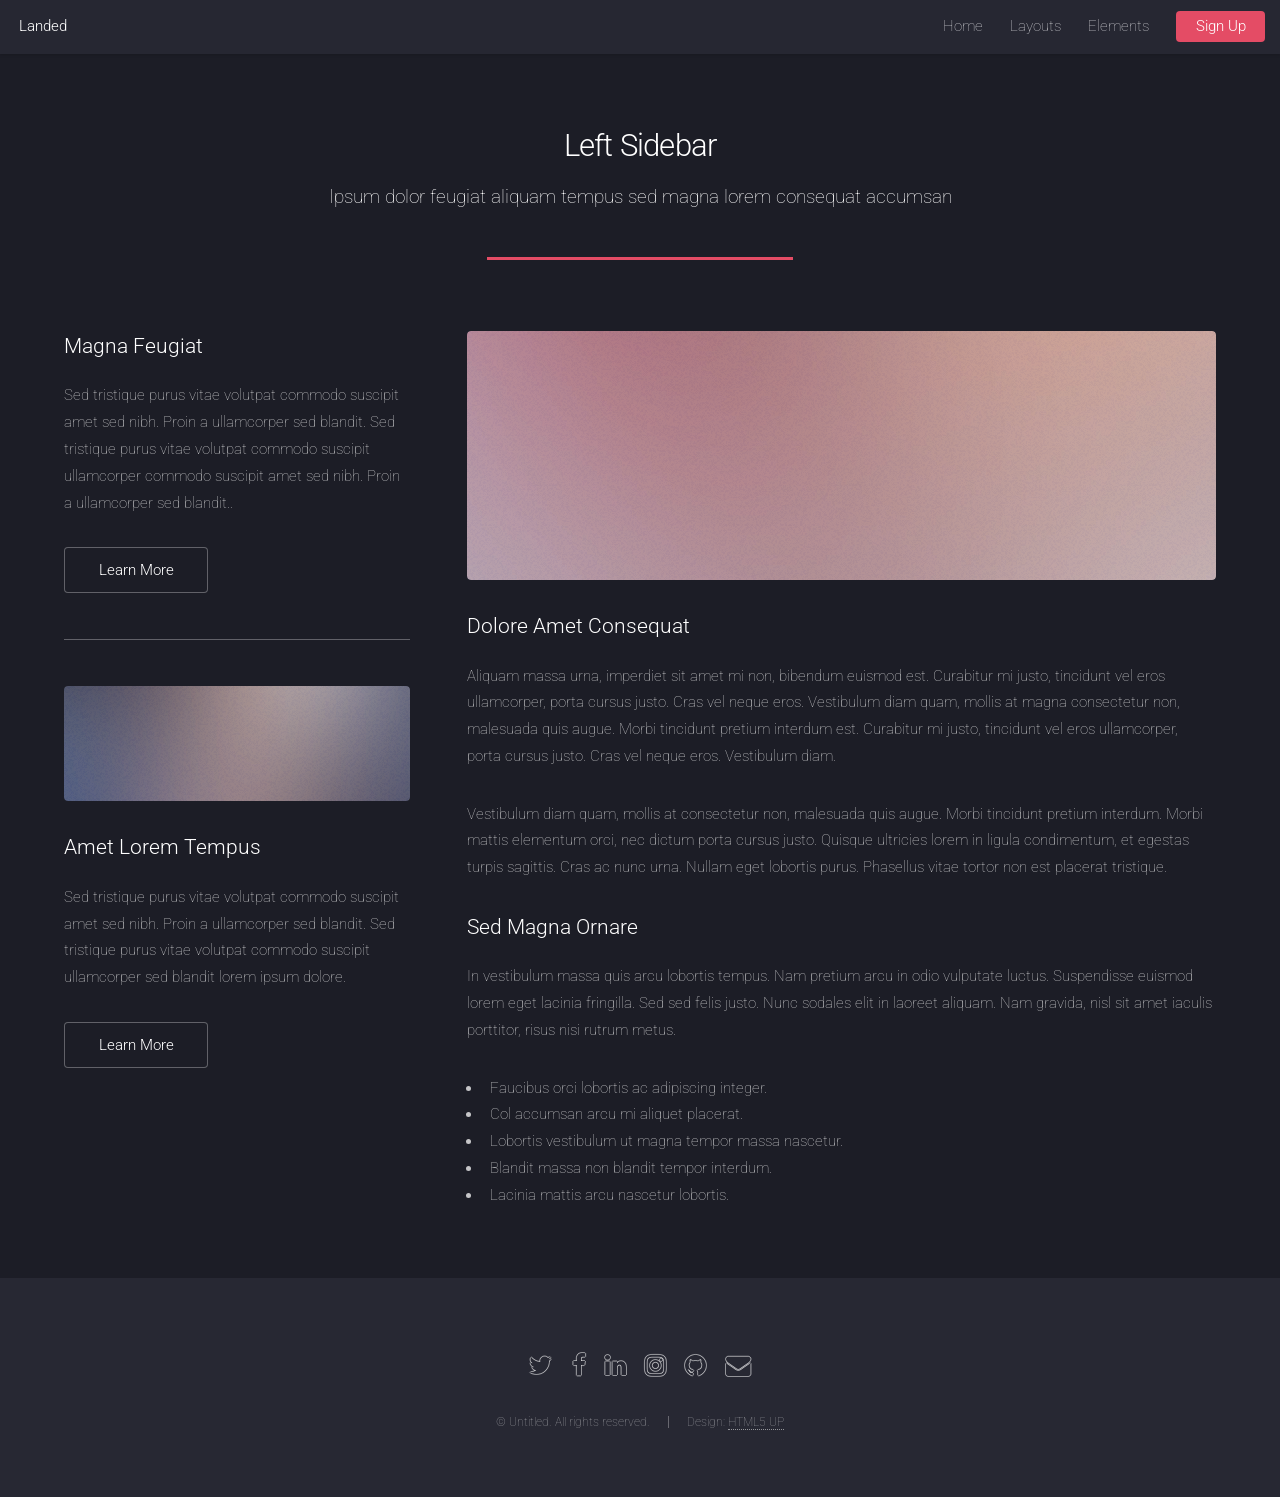
<file: left-sidebar.html>
<!DOCTYPE HTML>
<!--
	Landed by HTML5 UP
	html5up.net | @ajlkn
	Free for personal and commercial use under the CCA 3.0 license (html5up.net/license)
-->
<html>
	<head>
		<title>Left Sidebar - Landed by HTML5 UP</title>
		<meta charset="utf-8" />
		<meta name="viewport" content="width=device-width, initial-scale=1, user-scalable=no" />
		<link rel="stylesheet" href="assets/css/main.css" />
		<noscript><link rel="stylesheet" href="assets/css/noscript.css" /></noscript>
	</head>
	<body class="is-preload">
		<div id="page-wrapper">

			<!-- Header -->
				<header id="header">
					<h1 id="logo"><a href="index.html">Landed</a></h1>
					<nav id="nav">
						<ul>
							<li><a href="index.html">Home</a></li>
							<li>
								<a href="#">Layouts</a>
								<ul>
									<li><a href="left-sidebar.html">Left Sidebar</a></li>
									<li><a href="right-sidebar.html">Right Sidebar</a></li>
									<li><a href="no-sidebar.html">No Sidebar</a></li>
									<li>
										<a href="#">Submenu</a>
										<ul>
											<li><a href="#">Option 1</a></li>
											<li><a href="#">Option 2</a></li>
											<li><a href="#">Option 3</a></li>
											<li><a href="#">Option 4</a></li>
										</ul>
									</li>
								</ul>
							</li>
							<li><a href="elements.html">Elements</a></li>
							<li><a href="#" class="button primary">Sign Up</a></li>
						</ul>
					</nav>
				</header>

			<!-- Main -->
				<div id="main" class="wrapper style1">
					<div class="container">
						<header class="major">
							<h2>Left Sidebar</h2>
							<p>Ipsum dolor feugiat aliquam tempus sed magna lorem consequat accumsan</p>
						</header>
						<div class="row gtr-150">
							<div class="col-4 col-12-medium">

								<!-- Sidebar -->
									<section id="sidebar">
										<section>
											<h3>Magna Feugiat</h3>
											<p>Sed tristique purus vitae volutpat commodo suscipit amet sed nibh. Proin a ullamcorper sed blandit. Sed tristique purus vitae volutpat commodo suscipit ullamcorper commodo suscipit amet sed nibh. Proin a ullamcorper sed blandit..</p>
											<footer>
												<ul class="actions">
													<li><a href="#" class="button">Learn More</a></li>
												</ul>
											</footer>
										</section>
										<hr />
										<section>
											<a href="#" class="image fit"><img src="images/pic06.jpg" alt="" /></a>
											<h3>Amet Lorem Tempus</h3>
											<p>Sed tristique purus vitae volutpat commodo suscipit amet sed nibh. Proin a ullamcorper sed blandit. Sed tristique purus vitae volutpat commodo suscipit ullamcorper sed blandit lorem ipsum dolore.</p>
											<footer>
												<ul class="actions">
													<li><a href="#" class="button">Learn More</a></li>
												</ul>
											</footer>
										</section>
									</section>

							</div>
							<div class="col-8 col-12-medium imp-medium">

								<!-- Content -->
									<section id="content">
										<a href="#" class="image fit"><img src="images/pic05.jpg" alt="" /></a>
										<h3>Dolore Amet Consequat</h3>
										<p>Aliquam massa urna, imperdiet sit amet mi non, bibendum euismod est. Curabitur mi justo, tincidunt vel eros ullamcorper, porta cursus justo. Cras vel neque eros. Vestibulum diam quam, mollis at magna consectetur non, malesuada quis augue. Morbi tincidunt pretium interdum est. Curabitur mi justo, tincidunt vel eros ullamcorper, porta cursus justo. Cras vel neque eros. Vestibulum diam.</p>
										<p>Vestibulum diam quam, mollis at consectetur non, malesuada quis augue. Morbi tincidunt pretium interdum. Morbi mattis elementum orci, nec dictum porta cursus justo. Quisque ultricies lorem in ligula condimentum, et egestas turpis sagittis. Cras ac nunc urna. Nullam eget lobortis purus. Phasellus vitae tortor non est placerat tristique.</p>
										<h3>Sed Magna Ornare</h3>
										<p>In vestibulum massa quis arcu lobortis tempus. Nam pretium arcu in odio vulputate luctus. Suspendisse euismod lorem eget lacinia fringilla. Sed sed felis justo. Nunc sodales elit in laoreet aliquam. Nam gravida, nisl sit amet iaculis porttitor, risus nisi rutrum metus.</p>
										<ul>
											<li>Faucibus orci lobortis ac adipiscing integer.</li>
											<li>Col accumsan arcu mi aliquet placerat.</li>
											<li>Lobortis vestibulum ut magna tempor massa nascetur.</li>
											<li>Blandit massa non blandit tempor interdum.</li>
											<li>Lacinia mattis arcu nascetur lobortis.</li>
										</ul>
									</section>

							</div>
						</div>
					</div>
				</div>

			<!-- Footer -->
				<footer id="footer">
					<ul class="icons">
						<li><a href="#" class="icon alt fa-twitter"><span class="label">Twitter</span></a></li>
						<li><a href="#" class="icon alt fa-facebook"><span class="label">Facebook</span></a></li>
						<li><a href="#" class="icon alt fa-linkedin"><span class="label">LinkedIn</span></a></li>
						<li><a href="#" class="icon alt fa-instagram"><span class="label">Instagram</span></a></li>
						<li><a href="#" class="icon alt fa-github"><span class="label">GitHub</span></a></li>
						<li><a href="#" class="icon alt fa-envelope"><span class="label">Email</span></a></li>
					</ul>
					<ul class="copyright">
						<li>&copy; Untitled. All rights reserved.</li><li>Design: <a href="http://html5up.net">HTML5 UP</a></li>
					</ul>
				</footer>

		</div>

		<!-- Scripts -->
			<script src="assets/js/jquery.min.js"></script>
			<script src="assets/js/jquery.scrolly.min.js"></script>
			<script src="assets/js/jquery.dropotron.min.js"></script>
			<script src="assets/js/jquery.scrollex.min.js"></script>
			<script src="assets/js/browser.min.js"></script>
			<script src="assets/js/breakpoints.min.js"></script>
			<script src="assets/js/util.js"></script>
			<script src="assets/js/main.js"></script>

	</body>
</html>
</file>
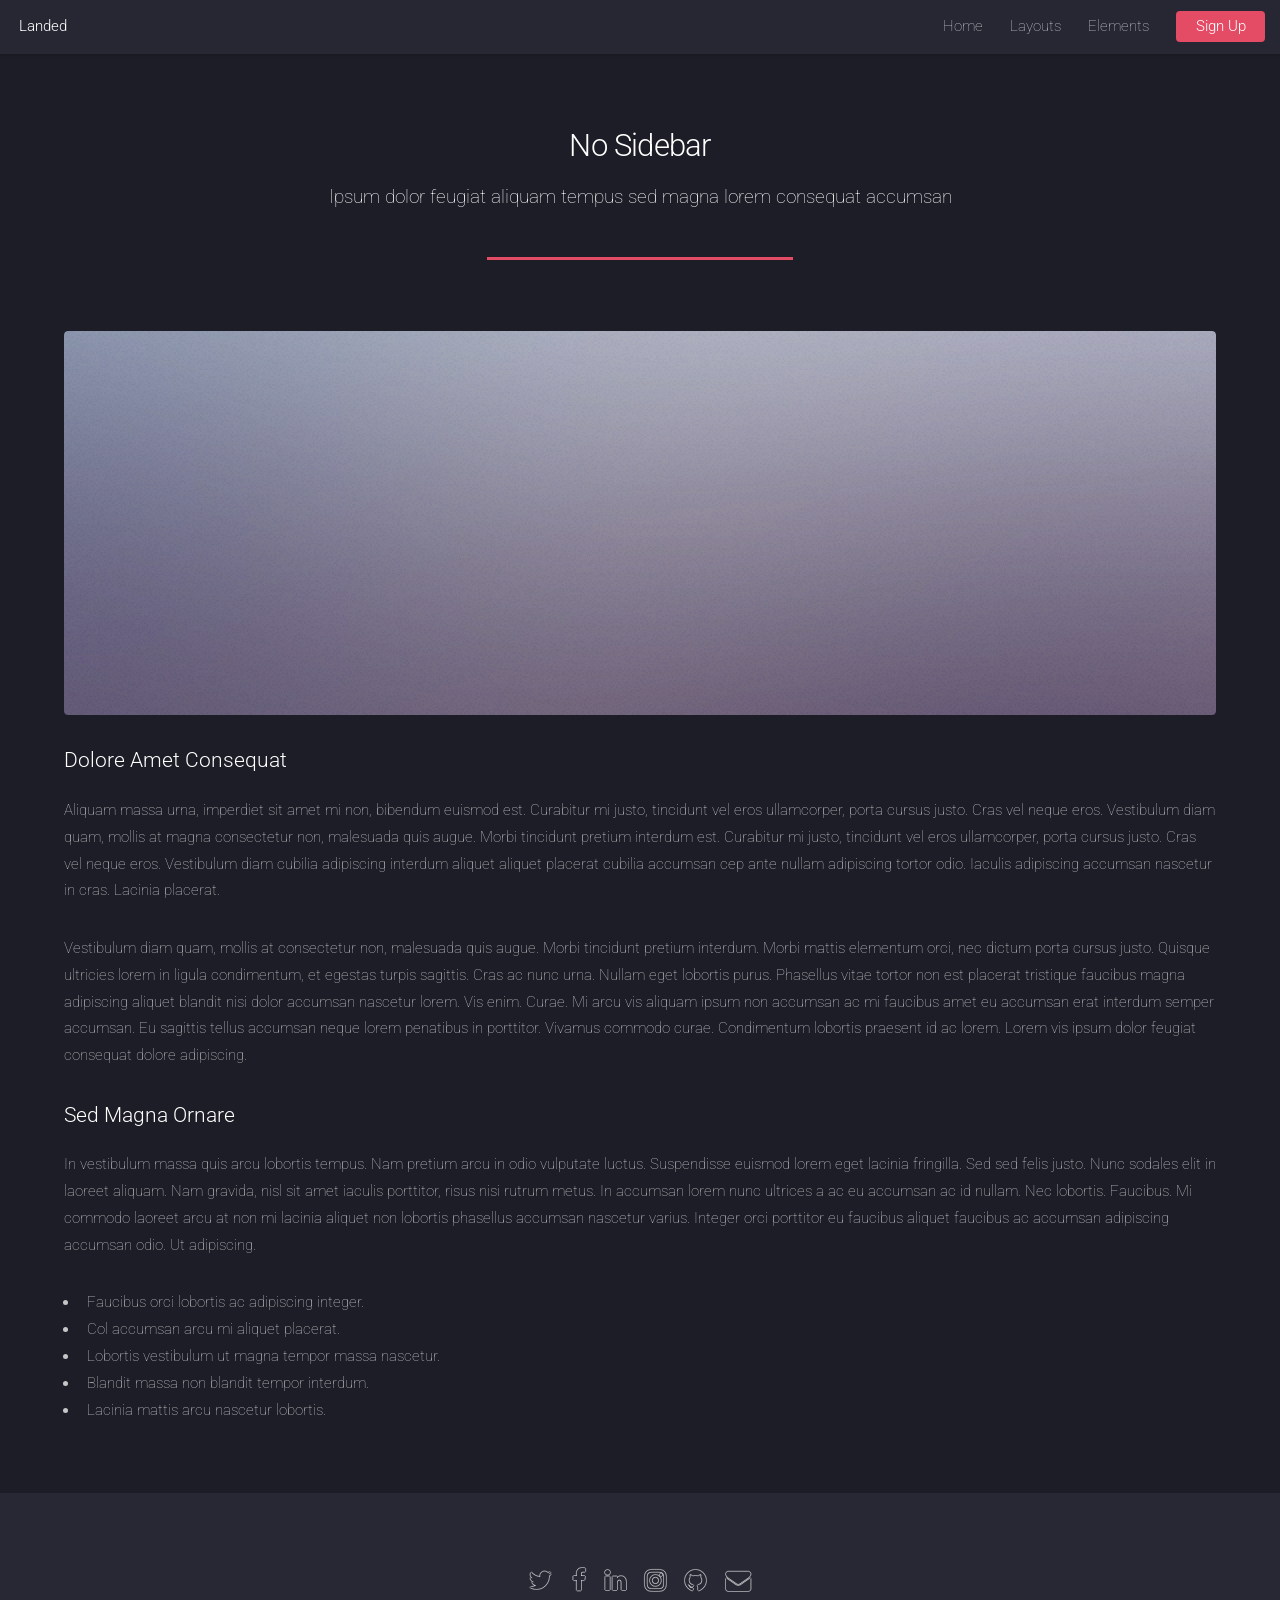
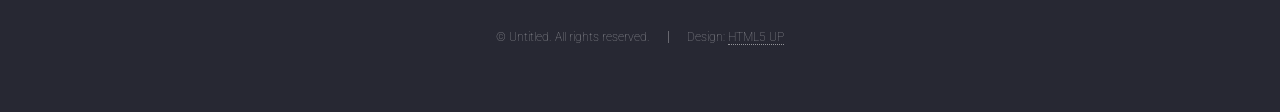
<file: no-sidebar.html>
<!DOCTYPE HTML>
<!--
	Landed by HTML5 UP
	html5up.net | @ajlkn
	Free for personal and commercial use under the CCA 3.0 license (html5up.net/license)
-->
<html>
	<head>
		<title>No Sidebar - Landed by HTML5 UP</title>
		<meta charset="utf-8" />
		<meta name="viewport" content="width=device-width, initial-scale=1, user-scalable=no" />
		<link rel="stylesheet" href="assets/css/main.css" />
		<noscript><link rel="stylesheet" href="assets/css/noscript.css" /></noscript>
	</head>
	<body class="is-preload">
		<div id="page-wrapper">

			<!-- Header -->
				<header id="header">
					<h1 id="logo"><a href="index.html">Landed</a></h1>
					<nav id="nav">
						<ul>
							<li><a href="index.html">Home</a></li>
							<li>
								<a href="#">Layouts</a>
								<ul>
									<li><a href="left-sidebar.html">Left Sidebar</a></li>
									<li><a href="right-sidebar.html">Right Sidebar</a></li>
									<li><a href="no-sidebar.html">No Sidebar</a></li>
									<li>
										<a href="#">Submenu</a>
										<ul>
											<li><a href="#">Option 1</a></li>
											<li><a href="#">Option 2</a></li>
											<li><a href="#">Option 3</a></li>
											<li><a href="#">Option 4</a></li>
										</ul>
									</li>
								</ul>
							</li>
							<li><a href="elements.html">Elements</a></li>
							<li><a href="#" class="button primary">Sign Up</a></li>
						</ul>
					</nav>
				</header>

			<!-- Main -->
				<div id="main" class="wrapper style1">
					<div class="container">
						<header class="major">
							<h2>No Sidebar</h2>
							<p>Ipsum dolor feugiat aliquam tempus sed magna lorem consequat accumsan</p>
						</header>

						<!-- Content -->
							<section id="content">
								<a href="#" class="image fit"><img src="images/pic07.jpg" alt="" /></a>
								<h3>Dolore Amet Consequat</h3>
								<p>Aliquam massa urna, imperdiet sit amet mi non, bibendum euismod est. Curabitur mi justo, tincidunt vel eros ullamcorper, porta cursus justo. Cras vel neque eros. Vestibulum diam quam, mollis at magna consectetur non, malesuada quis augue. Morbi tincidunt pretium interdum est. Curabitur mi justo, tincidunt vel eros ullamcorper, porta cursus justo. Cras vel neque eros. Vestibulum diam cubilia adipiscing interdum aliquet aliquet placerat cubilia accumsan cep ante nullam adipiscing tortor odio. Iaculis adipiscing accumsan nascetur in cras. Lacinia placerat.</p>
								<p>Vestibulum diam quam, mollis at consectetur non, malesuada quis augue. Morbi tincidunt pretium interdum. Morbi mattis elementum orci, nec dictum porta cursus justo. Quisque ultricies lorem in ligula condimentum, et egestas turpis sagittis. Cras ac nunc urna. Nullam eget lobortis purus. Phasellus vitae tortor non est placerat tristique faucibus magna adipiscing aliquet blandit nisi dolor accumsan nascetur lorem. Vis enim. Curae. Mi arcu vis aliquam ipsum non accumsan ac mi faucibus amet eu accumsan erat interdum semper accumsan. Eu sagittis tellus accumsan neque lorem penatibus in porttitor. Vivamus commodo curae. Condimentum lobortis praesent id ac lorem. Lorem vis ipsum dolor feugiat consequat dolore adipiscing.</p>
								<h3>Sed Magna Ornare</h3>
								<p>In vestibulum massa quis arcu lobortis tempus. Nam pretium arcu in odio vulputate luctus. Suspendisse euismod lorem eget lacinia fringilla. Sed sed felis justo. Nunc sodales elit in laoreet aliquam. Nam gravida, nisl sit amet iaculis porttitor, risus nisi rutrum metus. In accumsan lorem nunc ultrices a ac eu accumsan ac id nullam. Nec lobortis. Faucibus. Mi commodo laoreet arcu at non mi lacinia aliquet non lobortis phasellus accumsan nascetur varius. Integer orci porttitor eu faucibus aliquet faucibus ac accumsan adipiscing accumsan odio. Ut adipiscing.</p>
								<ul>
									<li>Faucibus orci lobortis ac adipiscing integer.</li>
									<li>Col accumsan arcu mi aliquet placerat.</li>
									<li>Lobortis vestibulum ut magna tempor massa nascetur.</li>
									<li>Blandit massa non blandit tempor interdum.</li>
									<li>Lacinia mattis arcu nascetur lobortis.</li>
								</ul>
							</section>

					</div>
				</div>

			<!-- Footer -->
				<footer id="footer">
					<ul class="icons">
						<li><a href="#" class="icon alt fa-twitter"><span class="label">Twitter</span></a></li>
						<li><a href="#" class="icon alt fa-facebook"><span class="label">Facebook</span></a></li>
						<li><a href="#" class="icon alt fa-linkedin"><span class="label">LinkedIn</span></a></li>
						<li><a href="#" class="icon alt fa-instagram"><span class="label">Instagram</span></a></li>
						<li><a href="#" class="icon alt fa-github"><span class="label">GitHub</span></a></li>
						<li><a href="#" class="icon alt fa-envelope"><span class="label">Email</span></a></li>
					</ul>
					<ul class="copyright">
						<li>&copy; Untitled. All rights reserved.</li><li>Design: <a href="http://html5up.net">HTML5 UP</a></li>
					</ul>
				</footer>

		</div>

		<!-- Scripts -->
			<script src="assets/js/jquery.min.js"></script>
			<script src="assets/js/jquery.scrolly.min.js"></script>
			<script src="assets/js/jquery.dropotron.min.js"></script>
			<script src="assets/js/jquery.scrollex.min.js"></script>
			<script src="assets/js/browser.min.js"></script>
			<script src="assets/js/breakpoints.min.js"></script>
			<script src="assets/js/util.js"></script>
			<script src="assets/js/main.js"></script>

	</body>
</html>
</file>
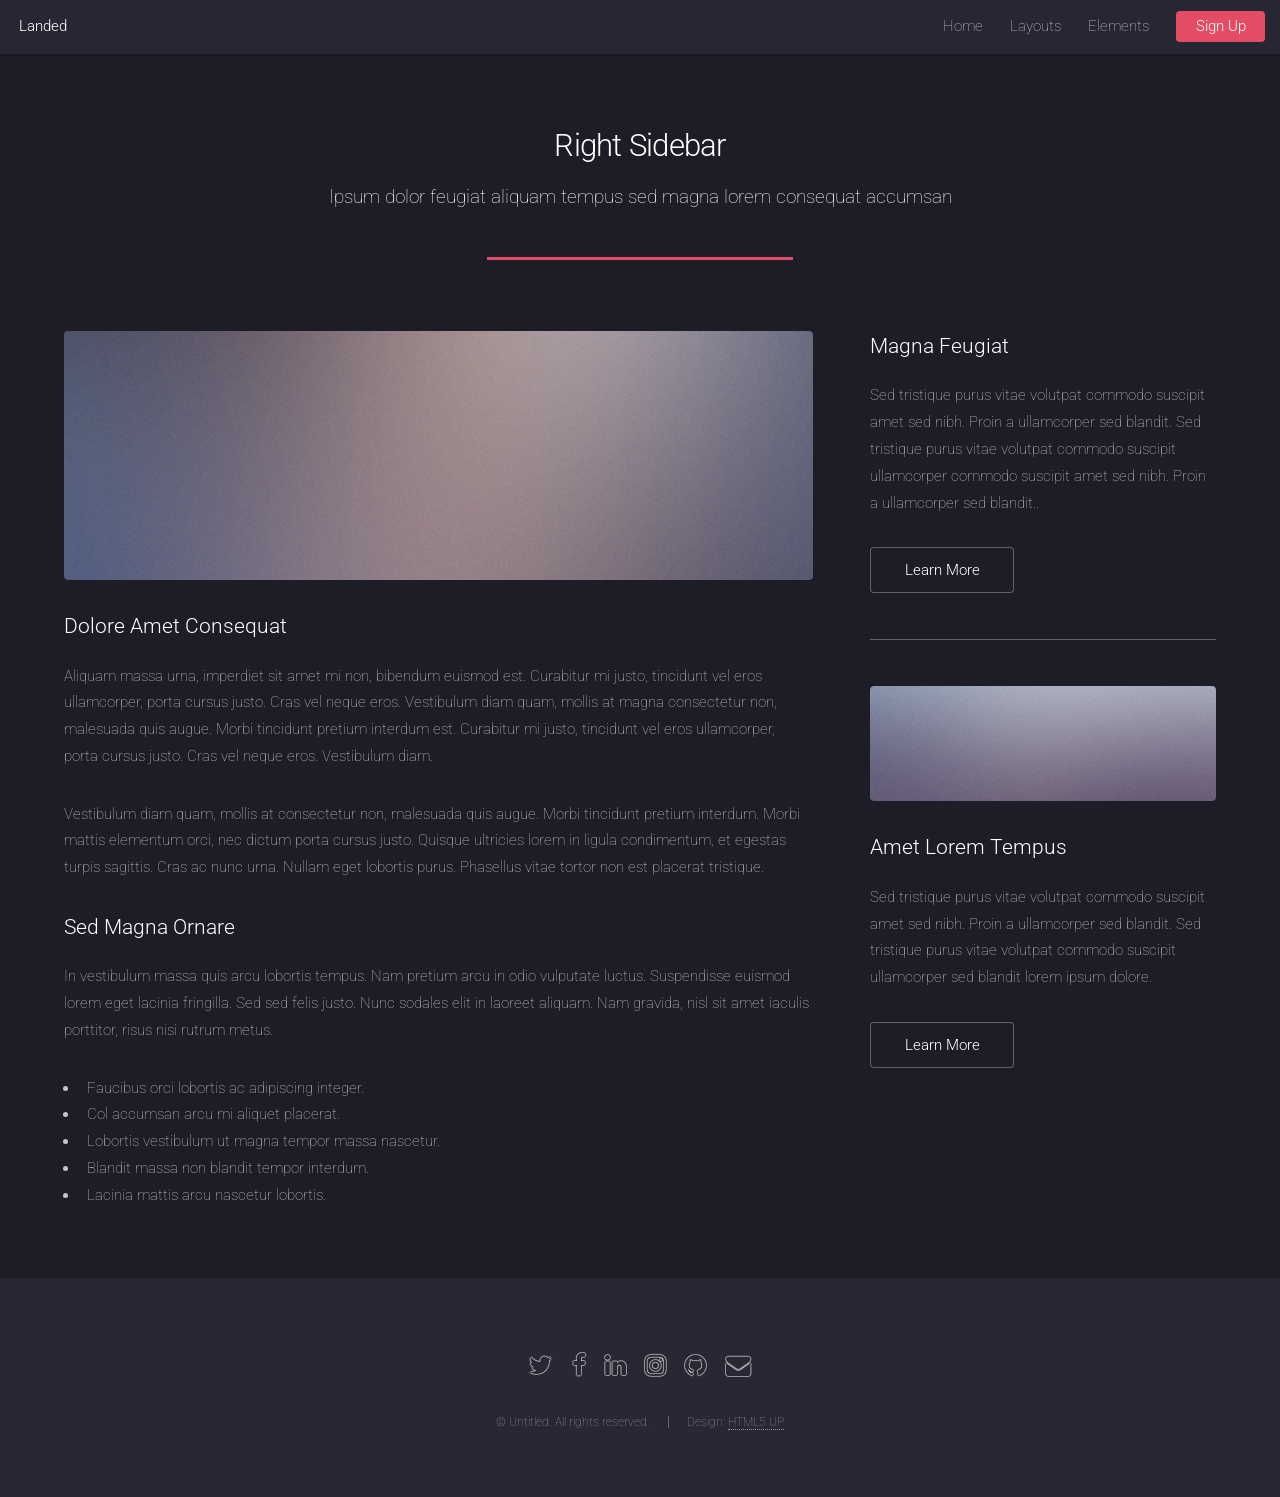
<file: right-sidebar.html>
<!DOCTYPE HTML>
<!--
	Landed by HTML5 UP
	html5up.net | @ajlkn
	Free for personal and commercial use under the CCA 3.0 license (html5up.net/license)
-->
<html>
	<head>
		<title>Right Sidebar - Landed by HTML5 UP</title>
		<meta charset="utf-8" />
		<meta name="viewport" content="width=device-width, initial-scale=1, user-scalable=no" />
		<link rel="stylesheet" href="assets/css/main.css" />
		<noscript><link rel="stylesheet" href="assets/css/noscript.css" /></noscript>
	</head>
	<body class="is-preload">
		<div id="page-wrapper">

			<!-- Header -->
				<header id="header">
					<h1 id="logo"><a href="index.html">Landed</a></h1>
					<nav id="nav">
						<ul>
							<li><a href="index.html">Home</a></li>
							<li>
								<a href="#">Layouts</a>
								<ul>
									<li><a href="left-sidebar.html">Left Sidebar</a></li>
									<li><a href="right-sidebar.html">Right Sidebar</a></li>
									<li><a href="no-sidebar.html">No Sidebar</a></li>
									<li>
										<a href="#">Submenu</a>
										<ul>
											<li><a href="#">Option 1</a></li>
											<li><a href="#">Option 2</a></li>
											<li><a href="#">Option 3</a></li>
											<li><a href="#">Option 4</a></li>
										</ul>
									</li>
								</ul>
							</li>
							<li><a href="elements.html">Elements</a></li>
							<li><a href="#" class="button primary">Sign Up</a></li>
						</ul>
					</nav>
				</header>

			<!-- Main -->
				<div id="main" class="wrapper style1">
					<div class="container">
						<header class="major">
							<h2>Right Sidebar</h2>
							<p>Ipsum dolor feugiat aliquam tempus sed magna lorem consequat accumsan</p>
						</header>
						<div class="row gtr-150">
							<div class="col-8 col-12-medium">

								<!-- Content -->
									<section id="content">
										<a href="#" class="image fit"><img src="images/pic06.jpg" alt="" /></a>
										<h3>Dolore Amet Consequat</h3>
										<p>Aliquam massa urna, imperdiet sit amet mi non, bibendum euismod est. Curabitur mi justo, tincidunt vel eros ullamcorper, porta cursus justo. Cras vel neque eros. Vestibulum diam quam, mollis at magna consectetur non, malesuada quis augue. Morbi tincidunt pretium interdum est. Curabitur mi justo, tincidunt vel eros ullamcorper, porta cursus justo. Cras vel neque eros. Vestibulum diam.</p>
										<p>Vestibulum diam quam, mollis at consectetur non, malesuada quis augue. Morbi tincidunt pretium interdum. Morbi mattis elementum orci, nec dictum porta cursus justo. Quisque ultricies lorem in ligula condimentum, et egestas turpis sagittis. Cras ac nunc urna. Nullam eget lobortis purus. Phasellus vitae tortor non est placerat tristique.</p>
										<h3>Sed Magna Ornare</h3>
										<p>In vestibulum massa quis arcu lobortis tempus. Nam pretium arcu in odio vulputate luctus. Suspendisse euismod lorem eget lacinia fringilla. Sed sed felis justo. Nunc sodales elit in laoreet aliquam. Nam gravida, nisl sit amet iaculis porttitor, risus nisi rutrum metus.</p>
										<ul>
											<li>Faucibus orci lobortis ac adipiscing integer.</li>
											<li>Col accumsan arcu mi aliquet placerat.</li>
											<li>Lobortis vestibulum ut magna tempor massa nascetur.</li>
											<li>Blandit massa non blandit tempor interdum.</li>
											<li>Lacinia mattis arcu nascetur lobortis.</li>
										</ul>
									</section>

							</div>
							<div class="col-4 col-12-medium">

								<!-- Sidebar -->
									<section id="sidebar">
										<section>
											<h3>Magna Feugiat</h3>
											<p>Sed tristique purus vitae volutpat commodo suscipit amet sed nibh. Proin a ullamcorper sed blandit. Sed tristique purus vitae volutpat commodo suscipit ullamcorper commodo suscipit amet sed nibh. Proin a ullamcorper sed blandit..</p>
											<footer>
												<ul class="actions">
													<li><a href="#" class="button">Learn More</a></li>
												</ul>
											</footer>
										</section>
										<hr />
										<section>
											<a href="#" class="image fit"><img src="images/pic07.jpg" alt="" /></a>
											<h3>Amet Lorem Tempus</h3>
											<p>Sed tristique purus vitae volutpat commodo suscipit amet sed nibh. Proin a ullamcorper sed blandit. Sed tristique purus vitae volutpat commodo suscipit ullamcorper sed blandit lorem ipsum dolore.</p>
											<footer>
												<ul class="actions">
													<li><a href="#" class="button">Learn More</a></li>
												</ul>
											</footer>
										</section>
									</section>

							</div>
						</div>
					</div>
				</div>

			<!-- Footer -->
				<footer id="footer">
					<ul class="icons">
						<li><a href="#" class="icon alt fa-twitter"><span class="label">Twitter</span></a></li>
						<li><a href="#" class="icon alt fa-facebook"><span class="label">Facebook</span></a></li>
						<li><a href="#" class="icon alt fa-linkedin"><span class="label">LinkedIn</span></a></li>
						<li><a href="#" class="icon alt fa-instagram"><span class="label">Instagram</span></a></li>
						<li><a href="#" class="icon alt fa-github"><span class="label">GitHub</span></a></li>
						<li><a href="#" class="icon alt fa-envelope"><span class="label">Email</span></a></li>
					</ul>
					<ul class="copyright">
						<li>&copy; Untitled. All rights reserved.</li><li>Design: <a href="http://html5up.net">HTML5 UP</a></li>
					</ul>
				</footer>

		</div>

		<!-- Scripts -->
			<script src="assets/js/jquery.min.js"></script>
			<script src="assets/js/jquery.scrolly.min.js"></script>
			<script src="assets/js/jquery.dropotron.min.js"></script>
			<script src="assets/js/jquery.scrollex.min.js"></script>
			<script src="assets/js/browser.min.js"></script>
			<script src="assets/js/breakpoints.min.js"></script>
			<script src="assets/js/util.js"></script>
			<script src="assets/js/main.js"></script>

	</body>
</html>
</file>
<file: assets/css/noscript.css>
/*
	Landed by HTML5 UP
	html5up.net | @ajlkn
	Free for personal and commercial use under the CCA 3.0 license (html5up.net/license)
*/

/* Loader */

	body.landing.is-preload:before {
		display: none;
	}

	body.landing.is-preload:after {
		display: none;
	}
</file>
<file: assets/css/main.css>
@import url("font-awesome.min.css");
@import url("https://fonts.googleapis.com/css?family=Roboto:100,300,100italic,300italic");

/*
	Landed by HTML5 UP
	html5up.net | @ajlkn
	Free for personal and commercial use under the CCA 3.0 license (html5up.net/license)
*/

html, body, div, span, applet, object,
iframe, h1, h2, h3, h4, h5, h6, p, blockquote,
pre, a, abbr, acronym, address, big, cite,
code, del, dfn, em, img, ins, kbd, q, s, samp,
small, strike, strong, sub, sup, tt, var, b,
u, i, center, dl, dt, dd, ol, ul, li, fieldset,
form, label, legend, table, caption, tbody,
tfoot, thead, tr, th, td, article, aside,
canvas, details, embed, figure, figcaption,
footer, header, hgroup, menu, nav, output, ruby,
section, summary, time, mark, audio, video {
	margin: 0;
	padding: 0;
	border: 0;
	font-size: 100%;
	font: inherit;
	vertical-align: baseline;}

article, aside, details, figcaption, figure,
footer, header, hgroup, menu, nav, section {
	display: block;}

body {
	line-height: 1;
}

ol, ul {
	list-style: none;
}

blockquote, q {
	quotes: none;
}

	blockquote:before, blockquote:after, q:before, q:after {
		content: '';
		content: none;
	}

table {
	border-collapse: collapse;
	border-spacing: 0;
}

body {
	-webkit-text-size-adjust: none;
}

mark {
	background-color: transparent;
	color: inherit;
}

input::-moz-focus-inner {
	border: 0;
	padding: 0;
}

input, select, textarea {
	-moz-appearance: none;
	-webkit-appearance: none;
	-ms-appearance: none;
	appearance: none;
}

/* Basic */

	html {
		box-sizing: border-box;
	}

	*, *:before, *:after {
		box-sizing: inherit;
	}

	html, body {
		background: #1c1d26;
	}

	body.is-preload *, body.is-preload *:before, body.is-preload *:after {
		-moz-animation: none !important;
		-webkit-animation: none !important;
		-ms-animation: none !important;
		animation: none !important;
		-moz-transition: none !important;
		-webkit-transition: none !important;
		-ms-transition: none !important;
		transition: none !important;
	}

	body, input, select, textarea {
		color: rgba(255, 255, 255, 0.75);
		font-family: "Roboto", Helvetica, sans-serif;
		font-size: 15pt;
		font-weight: 100;
		line-height: 1.75em;
	}

	a {
		-moz-transition: border-color 0.2s ease-in-out, color 0.2s ease-in-out;
		-webkit-transition: border-color 0.2s ease-in-out, color 0.2s ease-in-out;
		-ms-transition: border-color 0.2s ease-in-out, color 0.2s ease-in-out;
		transition: border-color 0.2s ease-in-out, color 0.2s ease-in-out;
		border-bottom: dotted 1px;
		color: #e44c65;
		text-decoration: none;
	}

		a:hover {
			color: #e44c65 !important;
			border-bottom-color: transparent;
		}

	strong, b {
		color: #ffffff;
		font-weight: 300;
	}

	em, i {
		font-style: italic;
	}

	p {
		margin: 0 0 2em 0;
	}

	h1, h2, h3, h4, h5, h6 {
		color: #ffffff;
		font-weight: 300;
		line-height: 1em;
		margin: 0 0 1em 0;
	}

		h1 a, h2 a, h3 a, h4 a, h5 a, h6 a {
			color: inherit;
			border: 0;
		}

	h2 {
		font-size: 2em;
		line-height: 1.5em;
		letter-spacing: -0.025em;
	}

	h3 {
		font-size: 1.35em;
		line-height: 1.5em;
	}

	h4 {
		font-size: 1.1em;
		line-height: 1.5em;
	}

	h5 {
		font-size: 0.9em;
		line-height: 1.5em;
	}

	h6 {
		font-size: 0.7em;
		line-height: 1.5em;
	}

	sub {
		font-size: 0.8em;
		position: relative;
		top: 0.5em;
	}

	sup {
		font-size: 0.8em;
		position: relative;
		top: -0.5em;
	}

	hr {
		border: 0;
		border-bottom: solid 1px rgba(255, 255, 255, 0.3);
		margin: 3em 0;
	}

		hr.major {
			margin: 4em 0;
		}

	blockquote {
		border-left: solid 4px rgba(255, 255, 255, 0.3);
		font-style: italic;
		margin: 0 0 2em 0;
		padding: 0.5em 0 0.5em 2em;
	}

	code {
		background: rgba(255, 255, 255, 0.075);
		border-radius: 4px;
		font-family: "Courier New", monospace;
		font-size: 0.9em;
		margin: 0 0.25em;
		padding: 0.25em 0.65em;
	}

	pre {
		-webkit-overflow-scrolling: touch;
		font-family: "Courier New", monospace;
		font-size: 0.9em;
		margin: 0 0 2em 0;
	}

		pre code {
			display: block;
			line-height: 1.75em;
			padding: 1em 1.5em;
			overflow-x: auto;
		}

	.align-left {
		text-align: left;
	}

	.align-center {
		text-align: center;
	}

	.align-right {
		text-align: right;
	}

/* Loader */

	@-moz-keyframes spinner-show {
		0% {
			opacity: 0;
		}

		100% {
			opacity: 1;
		}
	}

	@-webkit-keyframes spinner-show {
		0% {
			opacity: 0;
		}

		100% {
			opacity: 1;
		}
	}

	@-ms-keyframes spinner-show {
		0% {
			opacity: 0;
		}

		100% {
			opacity: 1;
		}
	}

	@keyframes spinner-show {
		0% {
			opacity: 0;
		}

		100% {
			opacity: 1;
		}
	}

	@-moz-keyframes spinner-hide {
		0% {
			color: rgba(255, 255, 255, 0.15);
			z-index: 100001;
			-moz-transform: scale(1) rotate(0deg);
			-webkit-transform: scale(1) rotate(0deg);
			-ms-transform: scale(1) rotate(0deg);
			transform: scale(1) rotate(0deg);
		}

		99% {
			color: #1c1d26;
			z-index: 100001;
			-moz-transform: scale(0.5) rotate(360deg);
			-webkit-transform: scale(0.5) rotate(360deg);
			-ms-transform: scale(0.5) rotate(360deg);
			transform: scale(0.5) rotate(360deg);
		}

		100% {
			color: #1c1d26;
			z-index: -1;
			-moz-transform: scale(0.5) rotate(360deg);
			-webkit-transform: scale(0.5) rotate(360deg);
			-ms-transform: scale(0.5) rotate(360deg);
			transform: scale(0.5) rotate(360deg);
		}
	}

	@-webkit-keyframes spinner-hide {
		0% {
			color: rgba(255, 255, 255, 0.15);
			z-index: 100001;
			-moz-transform: scale(1) rotate(0deg);
			-webkit-transform: scale(1) rotate(0deg);
			-ms-transform: scale(1) rotate(0deg);
			transform: scale(1) rotate(0deg);
		}

		99% {
			color: #1c1d26;
			z-index: 100001;
			-moz-transform: scale(0.5) rotate(360deg);
			-webkit-transform: scale(0.5) rotate(360deg);
			-ms-transform: scale(0.5) rotate(360deg);
			transform: scale(0.5) rotate(360deg);
		}

		100% {
			color: #1c1d26;
			z-index: -1;
			-moz-transform: scale(0.5) rotate(360deg);
			-webkit-transform: scale(0.5) rotate(360deg);
			-ms-transform: scale(0.5) rotate(360deg);
			transform: scale(0.5) rotate(360deg);
		}
	}

	@-ms-keyframes spinner-hide {
		0% {
			color: rgba(255, 255, 255, 0.15);
			z-index: 100001;
			-moz-transform: scale(1) rotate(0deg);
			-webkit-transform: scale(1) rotate(0deg);
			-ms-transform: scale(1) rotate(0deg);
			transform: scale(1) rotate(0deg);
		}

		99% {
			color: #1c1d26;
			z-index: 100001;
			-moz-transform: scale(0.5) rotate(360deg);
			-webkit-transform: scale(0.5) rotate(360deg);
			-ms-transform: scale(0.5) rotate(360deg);
			transform: scale(0.5) rotate(360deg);
		}

		100% {
			color: #1c1d26;
			z-index: -1;
			-moz-transform: scale(0.5) rotate(360deg);
			-webkit-transform: scale(0.5) rotate(360deg);
			-ms-transform: scale(0.5) rotate(360deg);
			transform: scale(0.5) rotate(360deg);
		}
	}

	@keyframes spinner-hide {
		0% {
			color: rgba(255, 255, 255, 0.15);
			z-index: 100001;
			-moz-transform: scale(1) rotate(0deg);
			-webkit-transform: scale(1) rotate(0deg);
			-ms-transform: scale(1) rotate(0deg);
			transform: scale(1) rotate(0deg);
		}

		99% {
			color: #1c1d26;
			z-index: 100001;
			-moz-transform: scale(0.5) rotate(360deg);
			-webkit-transform: scale(0.5) rotate(360deg);
			-ms-transform: scale(0.5) rotate(360deg);
			transform: scale(0.5) rotate(360deg);
		}

		100% {
			color: #1c1d26;
			z-index: -1;
			-moz-transform: scale(0.5) rotate(360deg);
			-webkit-transform: scale(0.5) rotate(360deg);
			-ms-transform: scale(0.5) rotate(360deg);
			transform: scale(0.5) rotate(360deg);
		}
	}

	@-moz-keyframes spinner-rotate {
		0% {
			-moz-transform: scale(1) rotate(0deg);
			-webkit-transform: scale(1) rotate(0deg);
			-ms-transform: scale(1) rotate(0deg);
			transform: scale(1) rotate(0deg);
		}

		100% {
			-moz-transform: scale(1) rotate(360deg);
			-webkit-transform: scale(1) rotate(360deg);
			-ms-transform: scale(1) rotate(360deg);
			transform: scale(1) rotate(360deg);
		}
	}

	@-webkit-keyframes spinner-rotate {
		0% {
			-moz-transform: scale(1) rotate(0deg);
			-webkit-transform: scale(1) rotate(0deg);
			-ms-transform: scale(1) rotate(0deg);
			transform: scale(1) rotate(0deg);
		}

		100% {
			-moz-transform: scale(1) rotate(360deg);
			-webkit-transform: scale(1) rotate(360deg);
			-ms-transform: scale(1) rotate(360deg);
			transform: scale(1) rotate(360deg);
		}
	}

	@-ms-keyframes spinner-rotate {
		0% {
			-moz-transform: scale(1) rotate(0deg);
			-webkit-transform: scale(1) rotate(0deg);
			-ms-transform: scale(1) rotate(0deg);
			transform: scale(1) rotate(0deg);
		}

		100% {
			-moz-transform: scale(1) rotate(360deg);
			-webkit-transform: scale(1) rotate(360deg);
			-ms-transform: scale(1) rotate(360deg);
			transform: scale(1) rotate(360deg);
		}
	}

	@keyframes spinner-rotate {
		0% {
			-moz-transform: scale(1) rotate(0deg);
			-webkit-transform: scale(1) rotate(0deg);
			-ms-transform: scale(1) rotate(0deg);
			transform: scale(1) rotate(0deg);
		}

		100% {
			-moz-transform: scale(1) rotate(360deg);
			-webkit-transform: scale(1) rotate(360deg);
			-ms-transform: scale(1) rotate(360deg);
			transform: scale(1) rotate(360deg);
		}
	}

	@-moz-keyframes overlay-hide {
		0% {
			opacity: 1;
			z-index: 100000;
		}

		15% {
			opacity: 1;
			z-index: 100000;
		}

		99% {
			opacity: 0;
			z-index: 100000;
		}

		100% {
			opacity: 0;
			z-index: -1;
		}
	}

	@-webkit-keyframes overlay-hide {
		0% {
			opacity: 1;
			z-index: 100000;
		}

		15% {
			opacity: 1;
			z-index: 100000;
		}

		99% {
			opacity: 0;
			z-index: 100000;
		}

		100% {
			opacity: 0;
			z-index: -1;
		}
	}

	@-ms-keyframes overlay-hide {
		0% {
			opacity: 1;
			z-index: 100000;
		}

		15% {
			opacity: 1;
			z-index: 100000;
		}

		99% {
			opacity: 0;
			z-index: 100000;
		}

		100% {
			opacity: 0;
			z-index: -1;
		}
	}

	@keyframes overlay-hide {
		0% {
			opacity: 1;
			z-index: 100000;
		}

		15% {
			opacity: 1;
			z-index: 100000;
		}

		99% {
			opacity: 0;
			z-index: 100000;
		}

		100% {
			opacity: 0;
			z-index: -1;
		}
	}

	body.landing {
		text-decoration: none;
	}

		body.landing:before {
			-moz-osx-font-smoothing: grayscale;
			-webkit-font-smoothing: antialiased;
			font-family: FontAwesome;
			font-style: normal;
			font-weight: normal;
			text-transform: none !important;
		}

		body.landing:before {
			-moz-animation: spinner-show 1.5s 1 0.25s ease forwards, spinner-hide 0.25s ease-in-out forwards !important;
			-webkit-animation: spinner-show 1.5s 1 0.25s ease forwards, spinner-hide 0.25s ease-in-out forwards !important;
			-ms-animation: spinner-show 1.5s 1 0.25s ease forwards, spinner-hide 0.25s ease-in-out forwards !important;
			animation: spinner-show 1.5s 1 0.25s ease forwards, spinner-hide 0.25s ease-in-out forwards !important;
			-moz-transform-origin: 50% 50%;
			-webkit-transform-origin: 50% 50%;
			-ms-transform-origin: 50% 50%;
			transform-origin: 50% 50%;
			color: rgba(255, 255, 255, 0.15);
			content: '\f1ce';
			cursor: default;
			display: block;
			font-size: 2em;
			height: 2em;
			left: 50%;
			line-height: 2em;
			margin: -1em 0 0 -1em;
			opacity: 0;
			position: fixed;
			text-align: center;
			top: 50%;
			width: 2em;
			z-index: -1;
		}

		body.landing:after {
			-moz-animation: overlay-hide 1.5s ease-in forwards !important;
			-webkit-animation: overlay-hide 1.5s ease-in forwards !important;
			-ms-animation: overlay-hide 1.5s ease-in forwards !important;
			animation: overlay-hide 1.5s ease-in forwards !important;
			background: #1c1d26;
			content: '';
			display: block;
			height: 100%;
			left: 0;
			opacity: 0;
			position: fixed;
			top: 0;
			width: 100%;
			z-index: -1;
		}

		body.landing.is-preload:before {
			-moz-animation: spinner-show 1.5s 1 0.25s ease forwards, spinner-rotate 0.75s infinite linear !important;
			-webkit-animation: spinner-show 1.5s 1 0.25s ease forwards, spinner-rotate 0.75s infinite linear !important;
			-ms-animation: spinner-show 1.5s 1 0.25s ease forwards, spinner-rotate 0.75s infinite linear !important;
			animation: spinner-show 1.5s 1 0.25s ease forwards, spinner-rotate 0.75s infinite linear !important;
			z-index: 100001;
		}

		body.landing.is-preload:after {
			-moz-animation: none !important;
			-webkit-animation: none !important;
			-ms-animation: none !important;
			animation: none !important;
			opacity: 1;
			z-index: 100000;
		}

	@media (-webkit-min-device-pixel-ratio: 2) {

		body.landing:before {
			line-height: 2.025em;
		}

	}

/* Container */

	.container {
		margin: 0 auto;
		max-width: calc(100% - 4em);
		width: 70em;
	}

		.container.xsmall {
			width: 17.5em;
		}

		.container.small {
			width: 35em;
		}

		.container.medium {
			width: 52.5em;
		}

		.container.large {
			width: 87.5em;
		}

		.container.xlarge {
			width: 105em;
		}

		.container.max {
			width: 100%;
		}

		@media screen and (max-width: 1280px) {

			.container {
				width: 90%;
				max-width: 100%;
			}

		}

		@media screen and (max-width: 980px) {

			.container {
				width: 100% !important;
			}

		}

/* Row */

	.row {
		display: flex;
		flex-wrap: wrap;
		box-sizing: border-box;
		align-items: stretch;
	}

		.row > * {
			box-sizing: border-box;
		}

		.row.gtr-uniform > * > :last-child {
			margin-bottom: 0;
		}

		.row.aln-left {
			justify-content: flex-start;
		}

		.row.aln-center {
			justify-content: center;
		}

		.row.aln-right {
			justify-content: flex-end;
		}

		.row.aln-top {
			align-items: flex-start;
		}

		.row.aln-middle {
			align-items: center;
		}

		.row.aln-bottom {
			align-items: flex-end;
		}

		.row > .imp {
			order: -1;
		}

		.row > .col-1 {
			width: 8.3333333333%;
		}

		.row > .off-1 {
			margin-left: 8.3333333333%;
		}

		.row > .col-2 {
			width: 16.6666666667%;
		}

		.row > .off-2 {
			margin-left: 16.6666666667%;
		}

		.row > .col-3 {
			width: 25%;
		}

		.row > .off-3 {
			margin-left: 25%;
		}

		.row > .col-4 {
			width: 33.3333333333%;
		}

		.row > .off-4 {
			margin-left: 33.3333333333%;
		}

		.row > .col-5 {
			width: 41.6666666667%;
		}

		.row > .off-5 {
			margin-left: 41.6666666667%;
		}

		.row > .col-6 {
			width: 50%;
		}

		.row > .off-6 {
			margin-left: 50%;
		}

		.row > .col-7 {
			width: 58.3333333333%;
		}

		.row > .off-7 {
			margin-left: 58.3333333333%;
		}

		.row > .col-8 {
			width: 66.6666666667%;
		}

		.row > .off-8 {
			margin-left: 66.6666666667%;
		}

		.row > .col-9 {
			width: 75%;
		}

		.row > .off-9 {
			margin-left: 75%;
		}

		.row > .col-10 {
			width: 83.3333333333%;
		}

		.row > .off-10 {
			margin-left: 83.3333333333%;
		}

		.row > .col-11 {
			width: 91.6666666667%;
		}

		.row > .off-11 {
			margin-left: 91.6666666667%;
		}

		.row > .col-12 {
			width: 100%;
		}

		.row > .off-12 {
			margin-left: 100%;
		}

		.row.gtr-0 {
			margin-top: 0;
			margin-left: 0em;
		}

			.row.gtr-0 > * {
				padding: 0 0 0 0em;
			}

			.row.gtr-0.gtr-uniform {
				margin-top: 0em;
			}

				.row.gtr-0.gtr-uniform > * {
					padding-top: 0em;
				}

		.row.gtr-25 {
			margin-top: 0;
			margin-left: -0.625em;
		}

			.row.gtr-25 > * {
				padding: 0 0 0 0.625em;
			}

			.row.gtr-25.gtr-uniform {
				margin-top: -0.625em;
			}

				.row.gtr-25.gtr-uniform > * {
					padding-top: 0.625em;
				}

		.row.gtr-50 {
			margin-top: 0;
			margin-left: -1.25em;
		}

			.row.gtr-50 > * {
				padding: 0 0 0 1.25em;
			}

			.row.gtr-50.gtr-uniform {
				margin-top: -1.25em;
			}

				.row.gtr-50.gtr-uniform > * {
					padding-top: 1.25em;
				}

		.row {
			margin-top: 0;
			margin-left: -2.5em;
		}

			.row > * {
				padding: 0 0 0 2.5em;
			}

			.row.gtr-uniform {
				margin-top: -2.5em;
			}

				.row.gtr-uniform > * {
					padding-top: 2.5em;
				}

		.row.gtr-150 {
			margin-top: 0;
			margin-left: -3.75em;
		}

			.row.gtr-150 > * {
				padding: 0 0 0 3.75em;
			}

			.row.gtr-150.gtr-uniform {
				margin-top: -3.75em;
			}

				.row.gtr-150.gtr-uniform > * {
					padding-top: 3.75em;
				}

		.row.gtr-200 {
			margin-top: 0;
			margin-left: -5em;
		}

			.row.gtr-200 > * {
				padding: 0 0 0 5em;
			}

			.row.gtr-200.gtr-uniform {
				margin-top: -5em;
			}

				.row.gtr-200.gtr-uniform > * {
					padding-top: 5em;
				}

		@media screen and (max-width: 1680px) {

			.row {
				display: flex;
				flex-wrap: wrap;
				box-sizing: border-box;
				align-items: stretch;
			}

				.row > * {
					box-sizing: border-box;
				}

				.row.gtr-uniform > * > :last-child {
					margin-bottom: 0;
				}

				.row.aln-left {
					justify-content: flex-start;
				}

				.row.aln-center {
					justify-content: center;
				}

				.row.aln-right {
					justify-content: flex-end;
				}

				.row.aln-top {
					align-items: flex-start;
				}

				.row.aln-middle {
					align-items: center;
				}

				.row.aln-bottom {
					align-items: flex-end;
				}

				.row > .imp-xlarge {
					order: -1;
				}

				.row > .col-1-xlarge {
					width: 8.3333333333%;
				}

				.row > .off-1-xlarge {
					margin-left: 8.3333333333%;
				}

				.row > .col-2-xlarge {
					width: 16.6666666667%;
				}

				.row > .off-2-xlarge {
					margin-left: 16.6666666667%;
				}

				.row > .col-3-xlarge {
					width: 25%;
				}

				.row > .off-3-xlarge {
					margin-left: 25%;
				}

				.row > .col-4-xlarge {
					width: 33.3333333333%;
				}

				.row > .off-4-xlarge {
					margin-left: 33.3333333333%;
				}

				.row > .col-5-xlarge {
					width: 41.6666666667%;
				}

				.row > .off-5-xlarge {
					margin-left: 41.6666666667%;
				}

				.row > .col-6-xlarge {
					width: 50%;
				}

				.row > .off-6-xlarge {
					margin-left: 50%;
				}

				.row > .col-7-xlarge {
					width: 58.3333333333%;
				}

				.row > .off-7-xlarge {
					margin-left: 58.3333333333%;
				}

				.row > .col-8-xlarge {
					width: 66.6666666667%;
				}

				.row > .off-8-xlarge {
					margin-left: 66.6666666667%;
				}

				.row > .col-9-xlarge {
					width: 75%;
				}

				.row > .off-9-xlarge {
					margin-left: 75%;
				}

				.row > .col-10-xlarge {
					width: 83.3333333333%;
				}

				.row > .off-10-xlarge {
					margin-left: 83.3333333333%;
				}

				.row > .col-11-xlarge {
					width: 91.6666666667%;
				}

				.row > .off-11-xlarge {
					margin-left: 91.6666666667%;
				}

				.row > .col-12-xlarge {
					width: 100%;
				}

				.row > .off-12-xlarge {
					margin-left: 100%;
				}

				.row.gtr-0 {
					margin-top: 0;
					margin-left: 0em;
				}

					.row.gtr-0 > * {
						padding: 0 0 0 0em;
					}

					.row.gtr-0.gtr-uniform {
						margin-top: 0em;
					}

						.row.gtr-0.gtr-uniform > * {
							padding-top: 0em;
						}

				.row.gtr-25 {
					margin-top: 0;
					margin-left: -0.625em;
				}

					.row.gtr-25 > * {
						padding: 0 0 0 0.625em;
					}

					.row.gtr-25.gtr-uniform {
						margin-top: -0.625em;
					}

						.row.gtr-25.gtr-uniform > * {
							padding-top: 0.625em;
						}

				.row.gtr-50 {
					margin-top: 0;
					margin-left: -1.25em;
				}

					.row.gtr-50 > * {
						padding: 0 0 0 1.25em;
					}

					.row.gtr-50.gtr-uniform {
						margin-top: -1.25em;
					}

						.row.gtr-50.gtr-uniform > * {
							padding-top: 1.25em;
						}

				.row {
					margin-top: 0;
					margin-left: -2.5em;
				}

					.row > * {
						padding: 0 0 0 2.5em;
					}

					.row.gtr-uniform {
						margin-top: -2.5em;
					}

						.row.gtr-uniform > * {
							padding-top: 2.5em;
						}

				.row.gtr-150 {
					margin-top: 0;
					margin-left: -3.75em;
				}

					.row.gtr-150 > * {
						padding: 0 0 0 3.75em;
					}

					.row.gtr-150.gtr-uniform {
						margin-top: -3.75em;
					}

						.row.gtr-150.gtr-uniform > * {
							padding-top: 3.75em;
						}

				.row.gtr-200 {
					margin-top: 0;
					margin-left: -5em;
				}

					.row.gtr-200 > * {
						padding: 0 0 0 5em;
					}

					.row.gtr-200.gtr-uniform {
						margin-top: -5em;
					}

						.row.gtr-200.gtr-uniform > * {
							padding-top: 5em;
						}

		}

		@media screen and (max-width: 1280px) {

			.row {
				display: flex;
				flex-wrap: wrap;
				box-sizing: border-box;
				align-items: stretch;
			}

				.row > * {
					box-sizing: border-box;
				}

				.row.gtr-uniform > * > :last-child {
					margin-bottom: 0;
				}

				.row.aln-left {
					justify-content: flex-start;
				}

				.row.aln-center {
					justify-content: center;
				}

				.row.aln-right {
					justify-content: flex-end;
				}

				.row.aln-top {
					align-items: flex-start;
				}

				.row.aln-middle {
					align-items: center;
				}

				.row.aln-bottom {
					align-items: flex-end;
				}

				.row > .imp-large {
					order: -1;
				}

				.row > .col-1-large {
					width: 8.3333333333%;
				}

				.row > .off-1-large {
					margin-left: 8.3333333333%;
				}

				.row > .col-2-large {
					width: 16.6666666667%;
				}

				.row > .off-2-large {
					margin-left: 16.6666666667%;
				}

				.row > .col-3-large {
					width: 25%;
				}

				.row > .off-3-large {
					margin-left: 25%;
				}

				.row > .col-4-large {
					width: 33.3333333333%;
				}

				.row > .off-4-large {
					margin-left: 33.3333333333%;
				}

				.row > .col-5-large {
					width: 41.6666666667%;
				}

				.row > .off-5-large {
					margin-left: 41.6666666667%;
				}

				.row > .col-6-large {
					width: 50%;
				}

				.row > .off-6-large {
					margin-left: 50%;
				}

				.row > .col-7-large {
					width: 58.3333333333%;
				}

				.row > .off-7-large {
					margin-left: 58.3333333333%;
				}

				.row > .col-8-large {
					width: 66.6666666667%;
				}

				.row > .off-8-large {
					margin-left: 66.6666666667%;
				}

				.row > .col-9-large {
					width: 75%;
				}

				.row > .off-9-large {
					margin-left: 75%;
				}

				.row > .col-10-large {
					width: 83.3333333333%;
				}

				.row > .off-10-large {
					margin-left: 83.3333333333%;
				}

				.row > .col-11-large {
					width: 91.6666666667%;
				}

				.row > .off-11-large {
					margin-left: 91.6666666667%;
				}

				.row > .col-12-large {
					width: 100%;
				}

				.row > .off-12-large {
					margin-left: 100%;
				}

				.row.gtr-0 {
					margin-top: 0;
					margin-left: 0em;
				}

					.row.gtr-0 > * {
						padding: 0 0 0 0em;
					}

					.row.gtr-0.gtr-uniform {
						margin-top: 0em;
					}

						.row.gtr-0.gtr-uniform > * {
							padding-top: 0em;
						}

				.row.gtr-25 {
					margin-top: 0;
					margin-left: -0.625em;
				}

					.row.gtr-25 > * {
						padding: 0 0 0 0.625em;
					}

					.row.gtr-25.gtr-uniform {
						margin-top: -0.625em;
					}

						.row.gtr-25.gtr-uniform > * {
							padding-top: 0.625em;
						}

				.row.gtr-50 {
					margin-top: 0;
					margin-left: -1.25em;
				}

					.row.gtr-50 > * {
						padding: 0 0 0 1.25em;
					}

					.row.gtr-50.gtr-uniform {
						margin-top: -1.25em;
					}

						.row.gtr-50.gtr-uniform > * {
							padding-top: 1.25em;
						}

				.row {
					margin-top: 0;
					margin-left: -2.5em;
				}

					.row > * {
						padding: 0 0 0 2.5em;
					}

					.row.gtr-uniform {
						margin-top: -2.5em;
					}

						.row.gtr-uniform > * {
							padding-top: 2.5em;
						}

				.row.gtr-150 {
					margin-top: 0;
					margin-left: -3.75em;
				}

					.row.gtr-150 > * {
						padding: 0 0 0 3.75em;
					}

					.row.gtr-150.gtr-uniform {
						margin-top: -3.75em;
					}

						.row.gtr-150.gtr-uniform > * {
							padding-top: 3.75em;
						}

				.row.gtr-200 {
					margin-top: 0;
					margin-left: -5em;
				}

					.row.gtr-200 > * {
						padding: 0 0 0 5em;
					}

					.row.gtr-200.gtr-uniform {
						margin-top: -5em;
					}

						.row.gtr-200.gtr-uniform > * {
							padding-top: 5em;
						}

		}

		@media screen and (max-width: 980px) {

			.row {
				display: flex;
				flex-wrap: wrap;
				box-sizing: border-box;
				align-items: stretch;
			}

				.row > * {
					box-sizing: border-box;
				}

				.row.gtr-uniform > * > :last-child {
					margin-bottom: 0;
				}

				.row.aln-left {
					justify-content: flex-start;
				}

				.row.aln-center {
					justify-content: center;
				}

				.row.aln-right {
					justify-content: flex-end;
				}

				.row.aln-top {
					align-items: flex-start;
				}

				.row.aln-middle {
					align-items: center;
				}

				.row.aln-bottom {
					align-items: flex-end;
				}

				.row > .imp-medium {
					order: -1;
				}

				.row > .col-1-medium {
					width: 8.3333333333%;
				}

				.row > .off-1-medium {
					margin-left: 8.3333333333%;
				}

				.row > .col-2-medium {
					width: 16.6666666667%;
				}

				.row > .off-2-medium {
					margin-left: 16.6666666667%;
				}

				.row > .col-3-medium {
					width: 25%;
				}

				.row > .off-3-medium {
					margin-left: 25%;
				}

				.row > .col-4-medium {
					width: 33.3333333333%;
				}

				.row > .off-4-medium {
					margin-left: 33.3333333333%;
				}

				.row > .col-5-medium {
					width: 41.6666666667%;
				}

				.row > .off-5-medium {
					margin-left: 41.6666666667%;
				}

				.row > .col-6-medium {
					width: 50%;
				}

				.row > .off-6-medium {
					margin-left: 50%;
				}

				.row > .col-7-medium {
					width: 58.3333333333%;
				}

				.row > .off-7-medium {
					margin-left: 58.3333333333%;
				}

				.row > .col-8-medium {
					width: 66.6666666667%;
				}

				.row > .off-8-medium {
					margin-left: 66.6666666667%;
				}

				.row > .col-9-medium {
					width: 75%;
				}

				.row > .off-9-medium {
					margin-left: 75%;
				}

				.row > .col-10-medium {
					width: 83.3333333333%;
				}

				.row > .off-10-medium {
					margin-left: 83.3333333333%;
				}

				.row > .col-11-medium {
					width: 91.6666666667%;
				}

				.row > .off-11-medium {
					margin-left: 91.6666666667%;
				}

				.row > .col-12-medium {
					width: 100%;
				}

				.row > .off-12-medium {
					margin-left: 100%;
				}

				.row.gtr-0 {
					margin-top: 0;
					margin-left: 0em;
				}

					.row.gtr-0 > * {
						padding: 0 0 0 0em;
					}

					.row.gtr-0.gtr-uniform {
						margin-top: 0em;
					}

						.row.gtr-0.gtr-uniform > * {
							padding-top: 0em;
						}

				.row.gtr-25 {
					margin-top: 0;
					margin-left: -0.625em;
				}

					.row.gtr-25 > * {
						padding: 0 0 0 0.625em;
					}

					.row.gtr-25.gtr-uniform {
						margin-top: -0.625em;
					}

						.row.gtr-25.gtr-uniform > * {
							padding-top: 0.625em;
						}

				.row.gtr-50 {
					margin-top: 0;
					margin-left: -1.25em;
				}

					.row.gtr-50 > * {
						padding: 0 0 0 1.25em;
					}

					.row.gtr-50.gtr-uniform {
						margin-top: -1.25em;
					}

						.row.gtr-50.gtr-uniform > * {
							padding-top: 1.25em;
						}

				.row {
					margin-top: 0;
					margin-left: -2.5em;
				}

					.row > * {
						padding: 0 0 0 2.5em;
					}

					.row.gtr-uniform {
						margin-top: -2.5em;
					}

						.row.gtr-uniform > * {
							padding-top: 2.5em;
						}

				.row.gtr-150 {
					margin-top: 0;
					margin-left: -3.75em;
				}

					.row.gtr-150 > * {
						padding: 0 0 0 3.75em;
					}

					.row.gtr-150.gtr-uniform {
						margin-top: -3.75em;
					}

						.row.gtr-150.gtr-uniform > * {
							padding-top: 3.75em;
						}

				.row.gtr-200 {
					margin-top: 0;
					margin-left: -5em;
				}

					.row.gtr-200 > * {
						padding: 0 0 0 5em;
					}

					.row.gtr-200.gtr-uniform {
						margin-top: -5em;
					}

						.row.gtr-200.gtr-uniform > * {
							padding-top: 5em;
						}

		}

		@media screen and (max-width: 736px) {

			.row {
				display: flex;
				flex-wrap: wrap;
				box-sizing: border-box;
				align-items: stretch;
			}

				.row > * {
					box-sizing: border-box;
				}

				.row.gtr-uniform > * > :last-child {
					margin-bottom: 0;
				}

				.row.aln-left {
					justify-content: flex-start;
				}

				.row.aln-center {
					justify-content: center;
				}

				.row.aln-right {
					justify-content: flex-end;
				}

				.row.aln-top {
					align-items: flex-start;
				}

				.row.aln-middle {
					align-items: center;
				}

				.row.aln-bottom {
					align-items: flex-end;
				}

				.row > .imp-small {
					order: -1;
				}

				.row > .col-1-small {
					width: 8.3333333333%;
				}

				.row > .off-1-small {
					margin-left: 8.3333333333%;
				}

				.row > .col-2-small {
					width: 16.6666666667%;
				}

				.row > .off-2-small {
					margin-left: 16.6666666667%;
				}

				.row > .col-3-small {
					width: 25%;
				}

				.row > .off-3-small {
					margin-left: 25%;
				}

				.row > .col-4-small {
					width: 33.3333333333%;
				}

				.row > .off-4-small {
					margin-left: 33.3333333333%;
				}

				.row > .col-5-small {
					width: 41.6666666667%;
				}

				.row > .off-5-small {
					margin-left: 41.6666666667%;
				}

				.row > .col-6-small {
					width: 50%;
				}

				.row > .off-6-small {
					margin-left: 50%;
				}

				.row > .col-7-small {
					width: 58.3333333333%;
				}

				.row > .off-7-small {
					margin-left: 58.3333333333%;
				}

				.row > .col-8-small {
					width: 66.6666666667%;
				}

				.row > .off-8-small {
					margin-left: 66.6666666667%;
				}

				.row > .col-9-small {
					width: 75%;
				}

				.row > .off-9-small {
					margin-left: 75%;
				}

				.row > .col-10-small {
					width: 83.3333333333%;
				}

				.row > .off-10-small {
					margin-left: 83.3333333333%;
				}

				.row > .col-11-small {
					width: 91.6666666667%;
				}

				.row > .off-11-small {
					margin-left: 91.6666666667%;
				}

				.row > .col-12-small {
					width: 100%;
				}

				.row > .off-12-small {
					margin-left: 100%;
				}

				.row.gtr-0 {
					margin-top: 0;
					margin-left: 0em;
				}

					.row.gtr-0 > * {
						padding: 0 0 0 0em;
					}

					.row.gtr-0.gtr-uniform {
						margin-top: 0em;
					}

						.row.gtr-0.gtr-uniform > * {
							padding-top: 0em;
						}

				.row.gtr-25 {
					margin-top: 0;
					margin-left: -0.625em;
				}

					.row.gtr-25 > * {
						padding: 0 0 0 0.625em;
					}

					.row.gtr-25.gtr-uniform {
						margin-top: -0.625em;
					}

						.row.gtr-25.gtr-uniform > * {
							padding-top: 0.625em;
						}

				.row.gtr-50 {
					margin-top: 0;
					margin-left: -1.25em;
				}

					.row.gtr-50 > * {
						padding: 0 0 0 1.25em;
					}

					.row.gtr-50.gtr-uniform {
						margin-top: -1.25em;
					}

						.row.gtr-50.gtr-uniform > * {
							padding-top: 1.25em;
						}

				.row {
					margin-top: 0;
					margin-left: -2.5em;
				}

					.row > * {
						padding: 0 0 0 2.5em;
					}

					.row.gtr-uniform {
						margin-top: -2.5em;
					}

						.row.gtr-uniform > * {
							padding-top: 2.5em;
						}

				.row.gtr-150 {
					margin-top: 0;
					margin-left: -3.75em;
				}

					.row.gtr-150 > * {
						padding: 0 0 0 3.75em;
					}

					.row.gtr-150.gtr-uniform {
						margin-top: -3.75em;
					}

						.row.gtr-150.gtr-uniform > * {
							padding-top: 3.75em;
						}

				.row.gtr-200 {
					margin-top: 0;
					margin-left: -5em;
				}

					.row.gtr-200 > * {
						padding: 0 0 0 5em;
					}

					.row.gtr-200.gtr-uniform {
						margin-top: -5em;
					}

						.row.gtr-200.gtr-uniform > * {
							padding-top: 5em;
						}

		}

		@media screen and (max-width: 480px) {

			.row {
				display: flex;
				flex-wrap: wrap;
				box-sizing: border-box;
				align-items: stretch;
			}

				.row > * {
					box-sizing: border-box;
				}

				.row.gtr-uniform > * > :last-child {
					margin-bottom: 0;
				}

				.row.aln-left {
					justify-content: flex-start;
				}

				.row.aln-center {
					justify-content: center;
				}

				.row.aln-right {
					justify-content: flex-end;
				}

				.row.aln-top {
					align-items: flex-start;
				}

				.row.aln-middle {
					align-items: center;
				}

				.row.aln-bottom {
					align-items: flex-end;
				}

				.row > .imp-xsmall {
					order: -1;
				}

				.row > .col-1-xsmall {
					width: 8.3333333333%;
				}

				.row > .off-1-xsmall {
					margin-left: 8.3333333333%;
				}

				.row > .col-2-xsmall {
					width: 16.6666666667%;
				}

				.row > .off-2-xsmall {
					margin-left: 16.6666666667%;
				}

				.row > .col-3-xsmall {
					width: 25%;
				}

				.row > .off-3-xsmall {
					margin-left: 25%;
				}

				.row > .col-4-xsmall {
					width: 33.3333333333%;
				}

				.row > .off-4-xsmall {
					margin-left: 33.3333333333%;
				}

				.row > .col-5-xsmall {
					width: 41.6666666667%;
				}

				.row > .off-5-xsmall {
					margin-left: 41.6666666667%;
				}

				.row > .col-6-xsmall {
					width: 50%;
				}

				.row > .off-6-xsmall {
					margin-left: 50%;
				}

				.row > .col-7-xsmall {
					width: 58.3333333333%;
				}

				.row > .off-7-xsmall {
					margin-left: 58.3333333333%;
				}

				.row > .col-8-xsmall {
					width: 66.6666666667%;
				}

				.row > .off-8-xsmall {
					margin-left: 66.6666666667%;
				}

				.row > .col-9-xsmall {
					width: 75%;
				}

				.row > .off-9-xsmall {
					margin-left: 75%;
				}

				.row > .col-10-xsmall {
					width: 83.3333333333%;
				}

				.row > .off-10-xsmall {
					margin-left: 83.3333333333%;
				}

				.row > .col-11-xsmall {
					width: 91.6666666667%;
				}

				.row > .off-11-xsmall {
					margin-left: 91.6666666667%;
				}

				.row > .col-12-xsmall {
					width: 100%;
				}

				.row > .off-12-xsmall {
					margin-left: 100%;
				}

				.row.gtr-0 {
					margin-top: 0;
					margin-left: 0em;
				}

					.row.gtr-0 > * {
						padding: 0 0 0 0em;
					}

					.row.gtr-0.gtr-uniform {
						margin-top: 0em;
					}

						.row.gtr-0.gtr-uniform > * {
							padding-top: 0em;
						}

				.row.gtr-25 {
					margin-top: 0;
					margin-left: -0.625em;
				}

					.row.gtr-25 > * {
						padding: 0 0 0 0.625em;
					}

					.row.gtr-25.gtr-uniform {
						margin-top: -0.625em;
					}

						.row.gtr-25.gtr-uniform > * {
							padding-top: 0.625em;
						}

				.row.gtr-50 {
					margin-top: 0;
					margin-left: -1.25em;
				}

					.row.gtr-50 > * {
						padding: 0 0 0 1.25em;
					}

					.row.gtr-50.gtr-uniform {
						margin-top: -1.25em;
					}

						.row.gtr-50.gtr-uniform > * {
							padding-top: 1.25em;
						}

				.row {
					margin-top: 0;
					margin-left: -2.5em;
				}

					.row > * {
						padding: 0 0 0 2.5em;
					}

					.row.gtr-uniform {
						margin-top: -2.5em;
					}

						.row.gtr-uniform > * {
							padding-top: 2.5em;
						}

				.row.gtr-150 {
					margin-top: 0;
					margin-left: -3.75em;
				}

					.row.gtr-150 > * {
						padding: 0 0 0 3.75em;
					}

					.row.gtr-150.gtr-uniform {
						margin-top: -3.75em;
					}

						.row.gtr-150.gtr-uniform > * {
							padding-top: 3.75em;
						}

				.row.gtr-200 {
					margin-top: 0;
					margin-left: -5em;
				}

					.row.gtr-200 > * {
						padding: 0 0 0 5em;
					}

					.row.gtr-200.gtr-uniform {
						margin-top: -5em;
					}

						.row.gtr-200.gtr-uniform > * {
							padding-top: 5em;
						}

		}

/* Section/Article */

	section.special, article.special {
		text-align: center;
	}

	header p {
		color: #ffffff;
		position: relative;
		margin: 0 0 1.5em 0;
	}

	header h2 + p {
		font-size: 1.25em;
		margin-top: -1em;
		line-height: 1.75em;
	}

	header h3 + p {
		font-size: 1.1em;
		margin-top: -0.8em;
		line-height: 1.75em;
	}

	header h4 + p,
	header h5 + p,
	header h6 + p {
		font-size: 0.9em;
		margin-top: -0.6em;
		line-height: 1.5em;
	}

	header.major {
		margin: 0 0 4em 0;
		position: relative;
		text-align: center;
	}

		header.major:after {
			background: #e44c65;
			content: '';
			display: inline-block;
			height: 0.2em;
			max-width: 20em;
			width: 75%;
		}

	footer.major {
		margin: 4em 0 0 0;
	}

/* Form */

	form {
		margin: 0 0 2em 0;
	}

		form.cta {
			max-width: 35em;
			margin-left: auto;
			margin-right: auto;
		}

	label {
		color: #ffffff;
		display: block;
		font-size: 0.9em;
		font-weight: 300;
		margin: 0 0 1em 0;
	}

	input[type="text"],
	input[type="password"],
	input[type="email"],
	select,
	textarea {
		-moz-appearance: none;
		-webkit-appearance: none;
		-ms-appearance: none;
		appearance: none;
		-moz-transition: border-color 0.2s ease-in-out;
		-webkit-transition: border-color 0.2s ease-in-out;
		-ms-transition: border-color 0.2s ease-in-out;
		transition: border-color 0.2s ease-in-out;
		background: transparent;
		border-radius: 4px;
		border: solid 1px rgba(255, 255, 255, 0.3);
		color: inherit;
		display: block;
		outline: 0;
		padding: 0 1em;
		text-decoration: none;
		width: 100%;
	}

		input[type="text"]:invalid,
		input[type="password"]:invalid,
		input[type="email"]:invalid,
		select:invalid,
		textarea:invalid {
			box-shadow: none;
		}

		input[type="text"]:focus,
		input[type="password"]:focus,
		input[type="email"]:focus,
		select:focus,
		textarea:focus {
			border-color: #e44c65;
		}

	select {
		background-image: url("data:image/svg+xml;charset=utf8,%3Csvg xmlns='http://www.w3.org/2000/svg' width='40' height='40' preserveAspectRatio='none' viewBox='0 0 40 40'%3E%3Cpath d='M9.4,12.3l10.4,10.4l10.4-10.4c0.2-0.2,0.5-0.4,0.9-0.4c0.3,0,0.6,0.1,0.9,0.4l3.3,3.3c0.2,0.2,0.4,0.5,0.4,0.9 c0,0.4-0.1,0.6-0.4,0.9L20.7,31.9c-0.2,0.2-0.5,0.4-0.9,0.4c-0.3,0-0.6-0.1-0.9-0.4L4.3,17.3c-0.2-0.2-0.4-0.5-0.4-0.9 c0-0.4,0.1-0.6,0.4-0.9l3.3-3.3c0.2-0.2,0.5-0.4,0.9-0.4S9.1,12.1,9.4,12.3z' fill='rgba(255, 255, 255, 0.3)' /%3E%3C/svg%3E");
		background-size: 1.25rem;
		background-repeat: no-repeat;
		background-position: calc(100% - 1rem) center;
		height: 3em;
		padding-right: 3em;
		text-overflow: ellipsis;
	}

		select option {
			color: #ffffff;
			background: #1c1d26;
		}

		select:focus::-ms-value {
			background-color: transparent;
		}

		select::-ms-expand {
			display: none;
		}

	input[type="text"],
	input[type="password"],
	input[type="email"],
	select {
		height: 3em;
	}

	textarea {
		padding: 0.75em 1em;
	}

	input[type="checkbox"],
	input[type="radio"] {
		-moz-appearance: none;
		-webkit-appearance: none;
		-ms-appearance: none;
		appearance: none;
		display: block;
		float: left;
		margin-right: -2em;
		opacity: 0;
		width: 1em;
		z-index: -1;
	}

		input[type="checkbox"] + label,
		input[type="radio"] + label {
			text-decoration: none;
			color: rgba(255, 255, 255, 0.75);
			cursor: pointer;
			display: inline-block;
			font-size: 1em;
			font-weight: 100;
			padding-left: 2.55em;
			padding-right: 0.75em;
			position: relative;
		}

			input[type="checkbox"] + label:before,
			input[type="radio"] + label:before {
				-moz-osx-font-smoothing: grayscale;
				-webkit-font-smoothing: antialiased;
				font-family: FontAwesome;
				font-style: normal;
				font-weight: normal;
				text-transform: none !important;
			}

			input[type="checkbox"] + label:before,
			input[type="radio"] + label:before {
				border-radius: 4px;
				border: solid 1px rgba(255, 255, 255, 0.3);
				content: '';
				display: inline-block;
				height: 1.8em;
				left: 0;
				line-height: 1.725em;
				position: absolute;
				text-align: center;
				top: 0;
				width: 1.8em;
			}

		input[type="checkbox"]:checked + label:before,
		input[type="radio"]:checked + label:before {
			background: rgba(255, 255, 255, 0.25);
			color: #ffffff;
			content: '\f00c';
		}

		input[type="checkbox"]:focus + label:before,
		input[type="radio"]:focus + label:before {
			border-color: #e44c65;
		}

	input[type="checkbox"] + label:before {
		border-radius: 4px;
	}

	input[type="radio"] + label:before {
		border-radius: 100%;
	}

	::-webkit-input-placeholder {
		color: rgba(255, 255, 255, 0.5) !important;
		opacity: 1.0;
	}

	:-moz-placeholder {
		color: rgba(255, 255, 255, 0.5) !important;
		opacity: 1.0;
	}

	::-moz-placeholder {
		color: rgba(255, 255, 255, 0.5) !important;
		opacity: 1.0;
	}

	:-ms-input-placeholder {
		color: rgba(255, 255, 255, 0.5) !important;
		opacity: 1.0;
	}

/* Box */

	.box {
		border-radius: 4px;
		border: solid 1px rgba(255, 255, 255, 0.3);
		margin-bottom: 2em;
		padding: 1.5em;
	}

		.box > :last-child,
		.box > :last-child > :last-child,
		.box > :last-child > :last-child > :last-child {
			margin-bottom: 0;
		}

		.box.alt {
			border: 0;
			border-radius: 0;
			padding: 0;
		}

/* Icon */

	.icon {
		text-decoration: none;
		border-bottom: none;
		position: relative;
	}

		.icon:before {
			-moz-osx-font-smoothing: grayscale;
			-webkit-font-smoothing: antialiased;
			font-family: FontAwesome;
			font-style: normal;
			font-weight: normal;
			text-transform: none !important;
		}

		.icon > .label {
			display: none;
		}

		.icon.alt {
			text-decoration: none;
		}

			.icon.alt:before {
				-moz-osx-font-smoothing: grayscale;
				-webkit-font-smoothing: antialiased;
				font-family: FontAwesome;
				font-style: normal;
				font-weight: normal;
				text-transform: none !important;
			}

			.icon.alt:before {
				color: #1c1d26 !important;
				text-shadow: 1px 0 0 #ffffff, -1px 0 0 #ffffff, 0 1px 0 #ffffff, 0 -1px 0 #ffffff;
			}

		.icon.major {
			background: #272833;
			border-radius: 100%;
			cursor: default;
			display: inline-block;
			height: 6em;
			line-height: 6em;
			margin: 0 0 2em 0;
			text-align: center;
			width: 6em;
		}

			.icon.major:before {
				font-size: 2.25em;
			}

			.icon.major.alt {
				text-decoration: none;
			}

				.icon.major.alt:before {
					-moz-osx-font-smoothing: grayscale;
					-webkit-font-smoothing: antialiased;
					font-family: FontAwesome;
					font-style: normal;
					font-weight: normal;
					text-transform: none !important;
				}

				.icon.major.alt:before {
					color: #272833 !important;
					text-shadow: 1px 0 0 #ffffff, -1px 0 0 #ffffff, 0 1px 0 #ffffff, 0 -1px 0 #ffffff;
				}

/* Image */

	.image {
		border-radius: 4px;
		border: 0;
		display: inline-block;
		position: relative;
		overflow: hidden;
	}

		.image:before {
			content: '';
			display: block;
			position: absolute;
			left: 0;
			top: 0;
			background-image: url("images/overlay.png");
			width: 100%;
			height: 100%;
			z-index: 1;
		}

		.image img {
			border-radius: 4px;
			display: block;
		}

		.image.left {
			float: left;
			margin: 0 1.5em 1em 0;
			top: 0.25em;
		}

		.image.right {
			float: right;
			margin: 0 0 1em 1.5em;
			top: 0.25em;
		}

		.image.left, .image.right {
			max-width: 40%;
		}

			.image.left img, .image.right img {
				width: 100%;
			}

		.image.fit {
			display: block;
			margin: 0 0 2em 0;
			width: 100%;
		}

			.image.fit img {
				width: 100%;
			}

/* List */

	ol {
		list-style: decimal;
		margin: 0 0 2em 0;
		padding-left: 1.25em;
	}

		ol li {
			padding-left: 0.25em;
		}

	ul {
		list-style: disc;
		margin: 0 0 2em 0;
		padding-left: 1em;
	}

		ul li {
			padding-left: 0.5em;
		}

		ul.alt {
			list-style: none;
			padding-left: 0;
		}

			ul.alt li {
				border-top: solid 1px rgba(255, 255, 255, 0.3);
				padding: 0.5em 0;
			}

				ul.alt li:first-child {
					border-top: 0;
					padding-top: 0;
				}

	dl {
		margin: 0 0 2em 0;
	}

/* Icons */

	ul.icons {
		cursor: default;
		list-style: none;
		padding-left: 0;
	}

		ul.icons li {
			display: inline-block;
			height: 2.5em;
			line-height: 2.5em;
			padding: 0 0.5em;
		}

			ul.icons li .icon {
				font-size: 0.8em;
			}

				ul.icons li .icon:before {
					font-size: 2em;
				}

/* Actions */

	ul.actions {
		display: -moz-flex;
		display: -webkit-flex;
		display: -ms-flex;
		display: flex;
		cursor: default;
		list-style: none;
		margin-left: -1em;
		padding-left: 0;
	}

		ul.actions li {
			padding: 0 0 0 1em;
			vertical-align: middle;
		}

		ul.actions.special {
			-moz-justify-content: center;
			-webkit-justify-content: center;
			-ms-justify-content: center;
			justify-content: center;
			width: 100%;
			margin-left: 0;
		}

			ul.actions.special li:first-child {
				padding-left: 0;
			}

		ul.actions.stacked {
			-moz-flex-direction: column;
			-webkit-flex-direction: column;
			-ms-flex-direction: column;
			flex-direction: column;
			margin-left: 0;
		}

			ul.actions.stacked li {
				padding: 1.3em 0 0 0;
			}

				ul.actions.stacked li:first-child {
					padding-top: 0;
				}

		ul.actions.fit {
			width: calc(100% + 1em);
		}

			ul.actions.fit li {
				-moz-flex-grow: 1;
				-webkit-flex-grow: 1;
				-ms-flex-grow: 1;
				flex-grow: 1;
				-moz-flex-shrink: 1;
				-webkit-flex-shrink: 1;
				-ms-flex-shrink: 1;
				flex-shrink: 1;
				width: 100%;
			}

				ul.actions.fit li > * {
					width: 100%;
				}

			ul.actions.fit.stacked {
				width: 100%;
			}

		@media screen and (max-width: 480px) {

			ul.actions:not(.fixed) {
				-moz-flex-direction: column;
				-webkit-flex-direction: column;
				-ms-flex-direction: column;
				flex-direction: column;
				margin-left: 0;
				width: 100% !important;
			}

				ul.actions:not(.fixed) li {
					-moz-flex-grow: 1;
					-webkit-flex-grow: 1;
					-ms-flex-grow: 1;
					flex-grow: 1;
					-moz-flex-shrink: 1;
					-webkit-flex-shrink: 1;
					-ms-flex-shrink: 1;
					flex-shrink: 1;
					padding: 1em 0 0 0;
					text-align: center;
					width: 100%;
				}

					ul.actions:not(.fixed) li > * {
						width: 100%;
					}

					ul.actions:not(.fixed) li:first-child {
						padding-top: 0;
					}

					ul.actions:not(.fixed) li input[type="submit"],
					ul.actions:not(.fixed) li input[type="reset"],
					ul.actions:not(.fixed) li input[type="button"],
					ul.actions:not(.fixed) li button,
					ul.actions:not(.fixed) li .button {
						width: 100%;
					}

						ul.actions:not(.fixed) li input[type="submit"].icon:before,
						ul.actions:not(.fixed) li input[type="reset"].icon:before,
						ul.actions:not(.fixed) li input[type="button"].icon:before,
						ul.actions:not(.fixed) li button.icon:before,
						ul.actions:not(.fixed) li .button.icon:before {
							margin-left: -0.5em;
						}

		}

/* Table */

	.table-wrapper {
		-webkit-overflow-scrolling: touch;
		overflow-x: auto;
	}

	table {
		margin: 0 0 2em 0;
		width: 100%;
	}

		table tbody tr {
			border: solid 1px rgba(255, 255, 255, 0.3);
			border-left: 0;
			border-right: 0;
		}

			table tbody tr:nth-child(2n + 1) {
				background-color: rgba(255, 255, 255, 0.075);
			}

		table td {
			padding: 0.75em 0.75em;
		}

		table th {
			color: #ffffff;
			font-size: 0.9em;
			font-weight: 300;
			padding: 0 0.75em 0.75em 0.75em;
			text-align: left;
		}

		table thead {
			border-bottom: solid 1px rgba(255, 255, 255, 0.3);
		}

		table tfoot {
			border-top: solid 1px rgba(255, 255, 255, 0.3);
		}

		table.alt {
			border-collapse: separate;
		}

			table.alt tbody tr td {
				border: solid 1px rgba(255, 255, 255, 0.3);
				border-left-width: 0;
				border-top-width: 0;
			}

				table.alt tbody tr td:first-child {
					border-left-width: 1px;
				}

			table.alt tbody tr:first-child td {
				border-top-width: 1px;
			}

			table.alt thead {
				border-bottom: 0;
			}

			table.alt tfoot {
				border-top: 0;
			}

/* Button */

	input[type="submit"],
	input[type="reset"],
	input[type="button"],
	.button {
		-moz-appearance: none;
		-webkit-appearance: none;
		-ms-appearance: none;
		appearance: none;
		-moz-transition: background-color 0.2s ease-in-out, color 0.2s ease-in-out, box-shadow 0.2s ease-in-out;
		-webkit-transition: background-color 0.2s ease-in-out, color 0.2s ease-in-out, box-shadow 0.2s ease-in-out;
		-ms-transition: background-color 0.2s ease-in-out, color 0.2s ease-in-out, box-shadow 0.2s ease-in-out;
		transition: background-color 0.2s ease-in-out, color 0.2s ease-in-out, box-shadow 0.2s ease-in-out;
		background-color: transparent;
		border-radius: 4px;
		border: 0;
		box-shadow: inset 0 0 0 1px rgba(255, 255, 255, 0.3);
		color: #ffffff !important;
		cursor: pointer;
		display: inline-block;
		font-weight: 300;
		height: 3em;
		line-height: 3em;
		padding: 0 2.25em;
		text-align: center;
		text-decoration: none;
		white-space: nowrap;
	}

		input[type="submit"]:hover, input[type="submit"]:active,
		input[type="reset"]:hover,
		input[type="reset"]:active,
		input[type="button"]:hover,
		input[type="button"]:active,
		.button:hover,
		.button:active {
			box-shadow: inset 0 0 0 1px #e44c65;
			color: #e44c65 !important;
		}

		input[type="submit"]:active,
		input[type="reset"]:active,
		input[type="button"]:active,
		.button:active {
			background-color: rgba(228, 76, 101, 0.15);
		}

		input[type="submit"].icon:before,
		input[type="reset"].icon:before,
		input[type="button"].icon:before,
		.button.icon:before {
			margin-right: 0.5em;
		}

		input[type="submit"].fit,
		input[type="reset"].fit,
		input[type="button"].fit,
		.button.fit {
			width: 100%;
		}

		input[type="submit"].small,
		input[type="reset"].small,
		input[type="button"].small,
		.button.small {
			font-size: 0.8em;
		}

		input[type="submit"].large,
		input[type="reset"].large,
		input[type="button"].large,
		.button.large {
			font-size: 1.35em;
		}

		input[type="submit"].primary,
		input[type="reset"].primary,
		input[type="button"].primary,
		.button.primary {
			background-color: #e44c65;
			box-shadow: none;
			color: #ffffff !important;
		}

			input[type="submit"].primary:hover,
			input[type="reset"].primary:hover,
			input[type="button"].primary:hover,
			.button.primary:hover {
				background-color: #e76278;
			}

			input[type="submit"].primary:active,
			input[type="reset"].primary:active,
			input[type="button"].primary:active,
			.button.primary:active {
				background-color: #e13652;
			}

		input[type="submit"].disabled, input[type="submit"]:disabled,
		input[type="reset"].disabled,
		input[type="reset"]:disabled,
		input[type="button"].disabled,
		input[type="button"]:disabled,
		.button.disabled,
		.button:disabled {
			background-color: rgba(255, 255, 255, 0.3) !important;
			box-shadow: none !important;
			color: #ffffff !important;
			cursor: default;
			opacity: 0.25;
		}

/* Goto Next */

	.goto-next {
		border: 0;
		bottom: 0;
		display: block;
		height: 5em;
		left: 50%;
		margin: 0 0 0 -5em;
		overflow: hidden;
		position: absolute;
		text-indent: 10em;
		white-space: nowrap;
		width: 10em;
		z-index: 1;
	}

		.goto-next:before {
			background-image: url("images/arrow.svg");
			background-position: center center;
			background-repeat: no-repeat;
			background-size: contain;
			content: '';
			display: block;
			height: 1.5em;
			left: 50%;
			margin: -0.75em 0 0 -1em;
			position: absolute;
			top: 50%;
			width: 2em;
			z-index: 1;
		}

/* Spotlight */

	.spotlight {
		background-attachment: fixed;
		background-position: center center;
		background-size: cover;
		box-shadow: 0 0.25em 0.5em 0 rgba(0, 0, 0, 0.25);
		height: 100vh;
		overflow: hidden;
		position: relative;
	}

		.spotlight:nth-last-of-type(1) {
			z-index: 1;
		}

		.spotlight:nth-last-of-type(2) {
			z-index: 2;
		}

		.spotlight:nth-last-of-type(3) {
			z-index: 3;
		}

		.spotlight:nth-last-of-type(4) {
			z-index: 4;
		}

		.spotlight:nth-last-of-type(5) {
			z-index: 5;
		}

		.spotlight:nth-last-of-type(6) {
			z-index: 6;
		}

		.spotlight:nth-last-of-type(7) {
			z-index: 7;
		}

		.spotlight:nth-last-of-type(8) {
			z-index: 8;
		}

		.spotlight:nth-last-of-type(9) {
			z-index: 9;
		}

		.spotlight:nth-last-of-type(10) {
			z-index: 10;
		}

		.spotlight:nth-last-of-type(11) {
			z-index: 11;
		}

		.spotlight:nth-last-of-type(12) {
			z-index: 12;
		}

		.spotlight:nth-last-of-type(13) {
			z-index: 13;
		}

		.spotlight:nth-last-of-type(14) {
			z-index: 14;
		}

		.spotlight:nth-last-of-type(15) {
			z-index: 15;
		}

		.spotlight:nth-last-of-type(16) {
			z-index: 16;
		}

		.spotlight:nth-last-of-type(17) {
			z-index: 17;
		}

		.spotlight:nth-last-of-type(18) {
			z-index: 18;
		}

		.spotlight:nth-last-of-type(19) {
			z-index: 19;
		}

		.spotlight:nth-last-of-type(20) {
			z-index: 20;
		}

		.spotlight:before {
			background-image: url("images/overlay.png");
			content: '';
			display: block;
			height: 100%;
			left: 0;
			top: 0;
			width: 100%;
		}

		.spotlight .image.main {
			display: none;
		}

			.spotlight .image.main img {
				position: relative;
			}

		.spotlight .content {
			-moz-transform: translate(0,0);
			-webkit-transform: translate(0,0);
			-ms-transform: translate(0,0);
			transform: translate(0,0);
			-moz-transition: -moz-transform 1s ease, opacity 1s ease;
			-webkit-transition: -webkit-transform 1s ease, opacity 1s ease;
			-ms-transition: -ms-transform 1s ease, opacity 1s ease;
			transition: transform 1s ease, opacity 1s ease;
			background: rgba(23, 24, 32, 0.95);
			border-style: solid;
			opacity: 1;
			position: absolute;
		}

		.spotlight .goto-next {
			-moz-transform: translate(0,0);
			-webkit-transform: translate(0,0);
			-ms-transform: translate(0,0);
			transform: translate(0,0);
			-moz-transition: -moz-transform 0.75s ease, opacity 1s ease-in;
			-webkit-transition: -webkit-transform 0.75s ease, opacity 1s ease-in;
			-ms-transition: -ms-transform 0.75s ease, opacity 1s ease-in;
			transition: transform 0.75s ease, opacity 1s ease-in;
			-moz-transition-delay: 0.5s;
			-webkit-transition-delay: 0.5s;
			-ms-transition-delay: 0.5s;
			transition-delay: 0.5s;
			opacity: 1;
		}

		.spotlight.top .content, .spotlight.bottom .content {
			left: 0;
			padding: 5.1em 0 3.1em 0;
			width: 100%;
		}

		.spotlight.top .content {
			border-bottom-width: 0.35em;
			top: 0;
		}

		.spotlight.bottom .content {
			border-top-width: 0.35em;
			bottom: 0;
		}

		.spotlight.left .content, .spotlight.right .content {
			height: 101%;
			padding: 6em 3em;
			top: 0;
			width: 28em;
		}

		.spotlight.left .content {
			border-right-width: 0.35em;
			left: 0;
		}

		.spotlight.right .content {
			border-left-width: 0.35em;
			right: 0;
		}

		.spotlight.style1 .content {
			border-color: #e44c65;
		}

		.spotlight.style2 .content {
			border-color: #5480f1;
		}

		.spotlight.style3 .content {
			border-color: #39c088;
		}

		.spotlight.inactive .content {
			opacity: 0;
		}

		.spotlight.inactive .goto-next {
			-moz-transform: translate(0,1.5em);
			-webkit-transform: translate(0,1.5em);
			-ms-transform: translate(0,1.5em);
			transform: translate(0,1.5em);
			opacity: 0;
		}

		.spotlight.inactive.top .content {
			-moz-transform: translate(0,-5em);
			-webkit-transform: translate(0,-5em);
			-ms-transform: translate(0,-5em);
			transform: translate(0,-5em);
		}

		.spotlight.inactive.bottom .content {
			-moz-transform: translate(0,5em);
			-webkit-transform: translate(0,5em);
			-ms-transform: translate(0,5em);
			transform: translate(0,5em);
		}

		.spotlight.inactive.left .content {
			-moz-transform: translate(-5em,0);
			-webkit-transform: translate(-5em,0);
			-ms-transform: translate(-5em,0);
			transform: translate(-5em,0);
		}

		.spotlight.inactive.right .content {
			-moz-transform: translate(5em,0);
			-webkit-transform: translate(5em,0);
			-ms-transform: translate(5em,0);
			transform: translate(5em,0);
		}

	body.is-touch .spotlight {
		background-attachment: scroll;
	}

/* Wrapper */

	.wrapper {
		padding: 6em 0 4em 0;
	}

		.wrapper.style2 {
			background: #e44c65;
		}

			.wrapper.style2 input[type="text"]:focus,
			.wrapper.style2 input[type="password"]:focus,
			.wrapper.style2 input[type="email"]:focus,
			.wrapper.style2 select:focus,
			.wrapper.style2 textarea:focus {
				border-color: rgba(255, 255, 255, 0.5);
			}

			.wrapper.style2 input[type="submit"]:hover, .wrapper.style2 input[type="submit"]:active,
			.wrapper.style2 input[type="reset"]:hover,
			.wrapper.style2 input[type="reset"]:active,
			.wrapper.style2 input[type="button"]:hover,
			.wrapper.style2 input[type="button"]:active,
			.wrapper.style2 .button:hover,
			.wrapper.style2 .button:active {
				background-color: rgba(255, 255, 255, 0.075) !important;
				box-shadow: inset 0 0 0 1px rgba(255, 255, 255, 0.5) !important;
				color: #ffffff !important;
			}

			.wrapper.style2 input[type="submit"]:active,
			.wrapper.style2 input[type="reset"]:active,
			.wrapper.style2 input[type="button"]:active,
			.wrapper.style2 .button:active {
				background-color: rgba(255, 255, 255, 0.25) !important;
			}

			.wrapper.style2 input[type="submit"].primary,
			.wrapper.style2 input[type="reset"].primary,
			.wrapper.style2 input[type="button"].primary,
			.wrapper.style2 .button.primary {
				background-color: #ffffff;
				color: #e44c65 !important;
			}

				.wrapper.style2 input[type="submit"].primary:hover, .wrapper.style2 input[type="submit"].primary:active,
				.wrapper.style2 input[type="reset"].primary:hover,
				.wrapper.style2 input[type="reset"].primary:active,
				.wrapper.style2 input[type="button"].primary:hover,
				.wrapper.style2 input[type="button"].primary:active,
				.wrapper.style2 .button.primary:hover,
				.wrapper.style2 .button.primary:active {
					background-color: rgba(255, 255, 255, 0.075) !important;
					box-shadow: inset 0 0 0 1px rgba(255, 255, 255, 0.5) !important;
					color: #ffffff !important;
				}

				.wrapper.style2 input[type="submit"].primary:active,
				.wrapper.style2 input[type="reset"].primary:active,
				.wrapper.style2 input[type="button"].primary:active,
				.wrapper.style2 .button.primary:active {
					background-color: rgba(255, 255, 255, 0.25) !important;
				}

		.wrapper.fade-down > .container {
			-moz-transform: translate(0,0);
			-webkit-transform: translate(0,0);
			-ms-transform: translate(0,0);
			transform: translate(0,0);
			-moz-transition: -moz-transform 1s ease, opacity 1s ease;
			-webkit-transition: -webkit-transform 1s ease, opacity 1s ease;
			-ms-transition: -ms-transform 1s ease, opacity 1s ease;
			transition: transform 1s ease, opacity 1s ease;
			opacity: 1;
		}

		.wrapper.fade-down.inactive > .container {
			-moz-transform: translate(0,-1em);
			-webkit-transform: translate(0,-1em);
			-ms-transform: translate(0,-1em);
			transform: translate(0,-1em);
			opacity: 0;
		}

		.wrapper.fade-up > .container {
			-moz-transform: translate(0,0);
			-webkit-transform: translate(0,0);
			-ms-transform: translate(0,0);
			transform: translate(0,0);
			-moz-transition: -moz-transform 1s ease, opacity 1s ease;
			-webkit-transition: -webkit-transform 1s ease, opacity 1s ease;
			-ms-transition: -ms-transform 1s ease, opacity 1s ease;
			transition: transform 1s ease, opacity 1s ease;
			opacity: 1;
		}

		.wrapper.fade-up.inactive > .container {
			-moz-transform: translate(0,1em);
			-webkit-transform: translate(0,1em);
			-ms-transform: translate(0,1em);
			transform: translate(0,1em);
			opacity: 0;
		}

		.wrapper.fade > .container {
			-moz-transition: opacity 1s ease;
			-webkit-transition: opacity 1s ease;
			-ms-transition: opacity 1s ease;
			transition: opacity 1s ease;
			opacity: 1;
		}

		.wrapper.fade.inactive > .container {
			opacity: 0;
		}

/* Dropotron */

	.dropotron {
		background: rgba(39, 40, 51, 0.965);
		border-radius: 4px;
		box-shadow: 0 0.075em 0.35em 0 rgba(0, 0, 0, 0.125);
		list-style: none;
		margin-top: calc(-0.25em + 1px);
		min-width: 12em;
		padding: 0.25em 0;
	}

		.dropotron > li {
			border-top: solid 1px rgba(255, 255, 255, 0.035);
			padding: 0;
		}

			.dropotron > li a, .dropotron > li span {
				border: 0;
				color: rgba(255, 255, 255, 0.75);
				display: block;
				padding: 0.1em 1em;
				text-decoration: none;
			}

			.dropotron > li:first-child {
				border-top: 0;
			}

			.dropotron > li.active > a, .dropotron > li.active > span {
				color: #e44c65;
			}

		.dropotron.level-0 {
			font-size: 0.8em;
			margin-top: 1em;
		}

			.dropotron.level-0:before {
				-moz-transform: rotate(45deg);
				-webkit-transform: rotate(45deg);
				-ms-transform: rotate(45deg);
				transform: rotate(45deg);
				background: #272833;
				content: '';
				display: block;
				height: 1em;
				position: absolute;
				right: 1.5em;
				top: -0.5em;
				width: 1em;
			}

	body.landing .dropotron.level-0 {
		margin-top: 0;
	}

/* Header */

	#page-wrapper {
		padding-top: 3.5em;
	}

	#header {
		background: rgba(39, 40, 51, 0.965);
		box-shadow: 0 0 0.25em 0 rgba(0, 0, 0, 0.25);
		cursor: default;
		height: 3.5em;
		left: 0;
		line-height: 3.5em;
		position: fixed;
		top: 0;
		width: 100%;
		z-index: 100;
	}

		#header h1 {
			height: inherit;
			left: 1.25em;
			line-height: inherit;
			margin: 0;
			position: absolute;
			top: 0;
		}

		#header nav {
			position: absolute;
			right: 1em;
			top: 0;
		}

			#header nav ul {
				margin: 0;
			}

				#header nav ul li {
					display: inline-block;
					margin-left: 1em;
				}

					#header nav ul li a, #header nav ul li span {
						border: 0;
						color: inherit;
						display: inline-block;
						height: inherit;
						line-height: inherit;
						outline: 0;
					}

						#header nav ul li a.button, #header nav ul li span.button {
							height: 2em;
							line-height: 2em;
							padding: 0 1.25em;
						}

						#header nav ul li a:not(.button):before, #header nav ul li span:not(.button):before {
							margin-right: 0.5em;
						}

					#header nav ul li.active > a, #header nav ul li.active > span {
						color: #e44c65;
					}

					#header nav ul li > ul {
						display: none;
					}

	body.landing #page-wrapper {
		padding-top: 0;
	}

	body.landing #header {
		background: transparent;
		box-shadow: none;
		position: absolute;
	}

/* Banner */

	#banner {
		background-attachment: fixed;
		background-color: #272833;
		background-image: url("../../images/banner.jpg");
		background-position: center center;
		background-size: cover;
		box-shadow: 0 0.25em 0.5em 0 rgba(0, 0, 0, 0.25);
		min-height: 100vh;
		position: relative;
		text-align: center;
		z-index: 21;
	}

		#banner:before {
			content: '';
			display: inline-block;
			height: 100vh;
			vertical-align: middle;
			width: 1%;
		}

		#banner:after {
			background-image: -moz-linear-gradient(top, rgba(23, 24, 32, 0.95), rgba(23, 24, 32, 0.95)), url("images/overlay.png");;
			background-image: -webkit-linear-gradient(top, rgba(23, 24, 32, 0.95), rgba(23, 24, 32, 0.95)), url("images/overlay.png");;
			background-image: -ms-linear-gradient(top, rgba(23, 24, 32, 0.95), rgba(23, 24, 32, 0.95)), url("images/overlay.png");;
			background-image: linear-gradient(top, rgba(23, 24, 32, 0.95), rgba(23, 24, 32, 0.95)), url("images/overlay.png");;
			content: '';
			display: block;
			height: 100%;
			left: 0;
			position: absolute;
			top: 0;
			width: 100%;
		}

		#banner .content {
			display: inline-block;
			margin-right: 1%;
			max-width: 95%;
			padding: 6em;
			position: relative;
			text-align: right;
			vertical-align: middle;
			z-index: 1;
		}

			#banner .content header {
				display: inline-block;
				vertical-align: middle;
			}

				#banner .content header h2 {
					font-size: 2.5em;
					margin: 0;
				}

				#banner .content header p {
					margin: 0.5em 0 0 0;
					top: 0;
				}

			#banner .content .image {
				border-radius: 100%;
				display: inline-block;
				height: 18em;
				margin-left: 3em;
				vertical-align: middle;
				width: 18em;
			}

				#banner .content .image img {
					border-radius: 100%;
					display: block;
					width: 100%;
				}

	body.is-touch #banner {
		background-attachment: scroll;
	}

/* Footer */

	#footer {
		background: #272833;
		padding: 6em 0;
		text-align: center;
	}

		#footer .icons .icon.alt {
			text-decoration: none;
		}

			#footer .icons .icon.alt:before {
				-moz-osx-font-smoothing: grayscale;
				-webkit-font-smoothing: antialiased;
				font-family: FontAwesome;
				font-style: normal;
				font-weight: normal;
				text-transform: none !important;
			}

			#footer .icons .icon.alt:before {
				color: #272833 !important;
				text-shadow: 1px 0 0 rgba(255, 255, 255, 0.5), -1px 0 0 rgba(255, 255, 255, 0.5), 0 1px 0 rgba(255, 255, 255, 0.5), 0 -1px 0 rgba(255, 255, 255, 0.5);
			}

		#footer .copyright {
			color: rgba(255, 255, 255, 0.5);
			font-size: 0.8em;
			line-height: 1em;
			margin: 2em 0 0 0;
			padding: 0;
			text-align: center;
		}

			#footer .copyright li {
				border-left: solid 1px rgba(255, 255, 255, 0.3);
				display: inline-block;
				list-style: none;
				margin-left: 1.5em;
				padding-left: 1.5em;
			}

				#footer .copyright li:first-child {
					border-left: 0;
					margin-left: 0;
					padding-left: 0;
				}

				#footer .copyright li a {
					color: inherit;
				}

/* XLarge */

	@media screen and (max-width: 1680px) {

		/* Basic */

			body, input, select, textarea {
				font-size: 13pt;
			}

	}

/* Large */

	@media screen and (max-width: 1280px) {

		/* Basic */

			body, input, select, textarea {
				font-size: 11.5pt;
			}

		/* Spotlight */

			.spotlight.top .content {
				padding: 3.825em 0 1.825em 0;
			}

			.spotlight.bottom .content {
				padding: 3.825em 0 2.95em 0;
			}

			.spotlight.left .content, .spotlight.right .content {
				padding: 4.5em 2.5em;
				width: 25em;
			}

		/* Wrapper */

			.wrapper {
				padding: 4.5em 0 2.5em 0;
			}

		/* Dropotron */

			.dropotron.level-0 {
				font-size: 1em;
			}

		/* Banner */

			#banner .content {
				padding: 4.5em;
			}

		/* Footer */

			#footer {
				padding: 4.5em 0;
			}

	}

/* Medium */

	@media screen and (max-width: 980px) {

		/* Basic */

			body, input, select, textarea {
				font-size: 12pt;
			}

		/* Spotlight */

			.spotlight {
				background-attachment: scroll;
				height: auto;
			}

				.spotlight .image.main {
					display: block;
					margin: 0;
					max-height: 40vh;
					overflow: hidden;
				}

				.spotlight .content {
					background-color: #1c1d26;
					border-width: 0 !important;
					border-top-width: 0.35em !important;
					bottom: auto !important;
					left: auto !important;
					padding: 4.5em 2.5em 2.5em 2.5em !important;
					position: relative;
					right: auto !important;
					text-align: center;
					top: auto !important;
					width: 100% !important;
				}

					.spotlight .content ul.actions {
						-moz-justify-content: center;
						-webkit-justify-content: center;
						-ms-justify-content: center;
						justify-content: center;
						width: 100%;
						margin-left: 0;
					}

						.spotlight .content ul.actions li:first-child {
							padding-left: 0;
						}

				.spotlight .goto-next {
					display: none;
				}

		/* Wrapper */

			.wrapper {
				padding: 4.5em 2.5em 2.5em 2.5em;
			}

		/* Banner */

			#banner {
				background-attachment: scroll;
			}

				#banner .goto-next {
					height: 7em;
				}

				#banner .content {
					padding: 9em 0;
					text-align: center;
				}

					#banner .content header {
						display: block;
						margin: 0 0 2em 0;
						text-align: center;
					}

					#banner .content .image {
						margin: 0;
					}

		/* Footer */

			#footer {
				padding: 4.5em 0;
			}

	}

/* Small */

	#navPanel, #titleBar {
		display: none;
	}

	@media screen and (max-width: 736px) {

		/* Basic */

			html, body {
				overflow-x: hidden;
			}

			body, input, select, textarea {
				font-size: 12pt;
			}

			h2 {
				font-size: 1.5em;
			}

			h3 {
				font-size: 1.2em;
			}

			h4 {
				font-size: 1em;
			}

		/* Section/Article */

			header p br {
				display: none;
			}

			header h2 + p {
				font-size: 1em;
			}

			header h3 + p {
				font-size: 1em;
			}

			header h4 + p,
			header h5 + p,
			header h6 + p {
				font-size: 0.9em;
			}

			header.major {
				margin: 0 0 2em 0;
			}

		/* Goto Next */

			.goto-next:before {
				height: 0.8em;
				margin: -0.4em 0 0 -0.6em;
				width: 1.2em;
			}

		/* Spotlight */

			.spotlight {
				box-shadow: 0 0.125em 0.5em 0 rgba(0, 0, 0, 0.25);
			}

				.spotlight .image.main {
					max-height: 60vh;
				}

				.spotlight .content {
					border-top-width: 0.2em !important;
					padding: 3.25em 1.5em 1.25em 1.5em !important;
				}

		/* Wrapper */

			.wrapper {
				padding: 3.25em 1.5em 1.25em 1.5em;
			}

		/* Header */

			#header {
				display: none;
			}

		/* Banner */

			#banner {
				box-shadow: 0 0.125em 0.5em 0 rgba(0, 0, 0, 0.25);
				min-height: calc(100vh - 44px);
			}

				#banner:before {
					height: calc(100vh - 44px);
				}

				#banner .content {
					padding: 4.0625em 1.5em 4.875em 1.5em;
				}

					#banner .content header h2 {
						font-size: 1.5em;
					}

					#banner .content .image {
						height: 9em;
						width: 9em;
					}

		/* Nav */

			#page-wrapper {
				-moz-backface-visibility: hidden;
				-webkit-backface-visibility: hidden;
				-ms-backface-visibility: hidden;
				backface-visibility: hidden;
				-moz-transition: -moz-transform 0.5s ease;
				-webkit-transition: -webkit-transform 0.5s ease;
				-ms-transition: -ms-transform 0.5s ease;
				transition: transform 0.5s ease;
				padding-bottom: 1px;
/*				padding-top: 44px !important;*/
			}

			#titleBar {
				-moz-backface-visibility: hidden;
				-webkit-backface-visibility: hidden;
				-ms-backface-visibility: hidden;
				backface-visibility: hidden;
				-moz-transition: -moz-transform 0.5s ease;
				-webkit-transition: -webkit-transform 0.5s ease;
				-ms-transition: -ms-transform 0.5s ease;
				transition: transform 0.5s ease;
				display: none;
				height: 44px;
				left: 0;
				position: fixed;
				top: 0;
				width: 100%;
				z-index: 10001;
				background: #272833;
				box-shadow: 0 0.125em 0.125em 0 rgba(0, 0, 0, 0.125);
			}

				#titleBar .title {
					color: #ffffff;
					display: block;
					font-weight: 300;
					height: 44px;
					line-height: 44px;
					text-align: center;
				}

					#titleBar .title a {
						color: inherit;
						border: 0;
					}

				#titleBar .toggle {
					text-decoration: none;
					height: 60px;
					left: 0;
					position: absolute;
					top: 0;
					width: 90px;
					outline: 0;
					border: 0;
				}

					#titleBar .toggle:before {
						-moz-osx-font-smoothing: grayscale;
						-webkit-font-smoothing: antialiased;
						font-family: FontAwesome;
						font-style: normal;
						font-weight: normal;
						text-transform: none !important;
					}

					#titleBar .toggle:before {
						background: #e44c65;
						color: rgba(255, 255, 255, 0.5);
						content: '\f0c9';
						display: block;
						font-size: 18px;
						height: 44px;
						left: 0;
						line-height: 44px;
						position: absolute;
						text-align: center;
						top: 0;
						width: 54px;
					}

			#navPanel {
				-moz-backface-visibility: hidden;
				-webkit-backface-visibility: hidden;
				-ms-backface-visibility: hidden;
				backface-visibility: hidden;
				-moz-transform: translateX(-275px);
				-webkit-transform: translateX(-275px);
				-ms-transform: translateX(-275px);
				transform: translateX(-275px);
				-moz-transition: -moz-transform 0.5s ease;
				-webkit-transition: -webkit-transform 0.5s ease;
				-ms-transition: -ms-transform 0.5s ease;
				transition: transform 0.5s ease;
				display: block;
				height: 100%;
				left: 0;
				overflow-y: auto;
				position: fixed;
				top: 0;
				width: 275px;
				z-index: 10002;
				background: #181920;
				padding: 0.75em 1.25em;
			}

				#navPanel .link {
					border: 0;
					border-top: solid 1px rgba(255, 255, 255, 0.05);
					color: rgba(255, 255, 255, 0.75);
					display: block;
					height: 3em;
					line-height: 3em;
					text-decoration: none;
				}

					#navPanel .link:hover {
						color: inherit !important;
					}

					#navPanel .link:first-child {
						border-top: 0;
					}

					#navPanel .link.depth-0 {
						color: #ffffff;
						font-weight: 300;
					}

					#navPanel .link .indent-1 {
						display: inline-block;
						width: 1.25em;
					}

					#navPanel .link .indent-2 {
						display: inline-block;
						width: 2.5em;
					}

					#navPanel .link .indent-3 {
						display: inline-block;
						width: 3.75em;
					}

					#navPanel .link .indent-4 {
						display: inline-block;
						width: 5em;
					}

					#navPanel .link .indent-5 {
						display: inline-block;
						width: 6.25em;
					}

			body.navPanel-visible #page-wrapper {
				-moz-transform: translateX(275px);
				-webkit-transform: translateX(275px);
				-ms-transform: translateX(275px);
				transform: translateX(275px);
			}

			body.navPanel-visible #titleBar {
				-moz-transform: translateX(275px);
				-webkit-transform: translateX(275px);
				-ms-transform: translateX(275px);
				transform: translateX(275px);
			}

			body.navPanel-visible #navPanel {
				-moz-transform: translateX(0);
				-webkit-transform: translateX(0);
				-ms-transform: translateX(0);
				transform: translateX(0);
			}

		/* Footer */

			#footer {
				padding: 3.25em 1.5em;
			}

	}

/* XSmall */

	@media screen and (max-width: 480px) {

		/* Basic */

			html, body {
				min-width: 320px;
			}

			body, input, select, textarea {
				font-size: 12pt;
			}

		/* Button */

			input[type="submit"],
			input[type="reset"],
			input[type="button"],
			.button {
				padding: 0;
			}

		/* Spotlight */

			.spotlight .image.main {
				max-height: 50vh;
			}

			.spotlight .content {
				padding: 3em 1.25em 1em 1.25em !important;
			}

		/* Wrapper */

			.wrapper {
				padding: 3em 1.25em 1em 1.25em;
			}

		/* Banner */

			#banner .content {
				padding: 3em 1.5625em 5.25em 1.5625em;
			}

		/* Footer */

			#footer {
				padding: 3em 1.25em;
			}

				#footer .copyright {
					line-height: inherit;
				}

					#footer .copyright li {
						border-left: 0;
						display: block;
						margin: 0;
						padding: 0;
					}

	}
</file>
